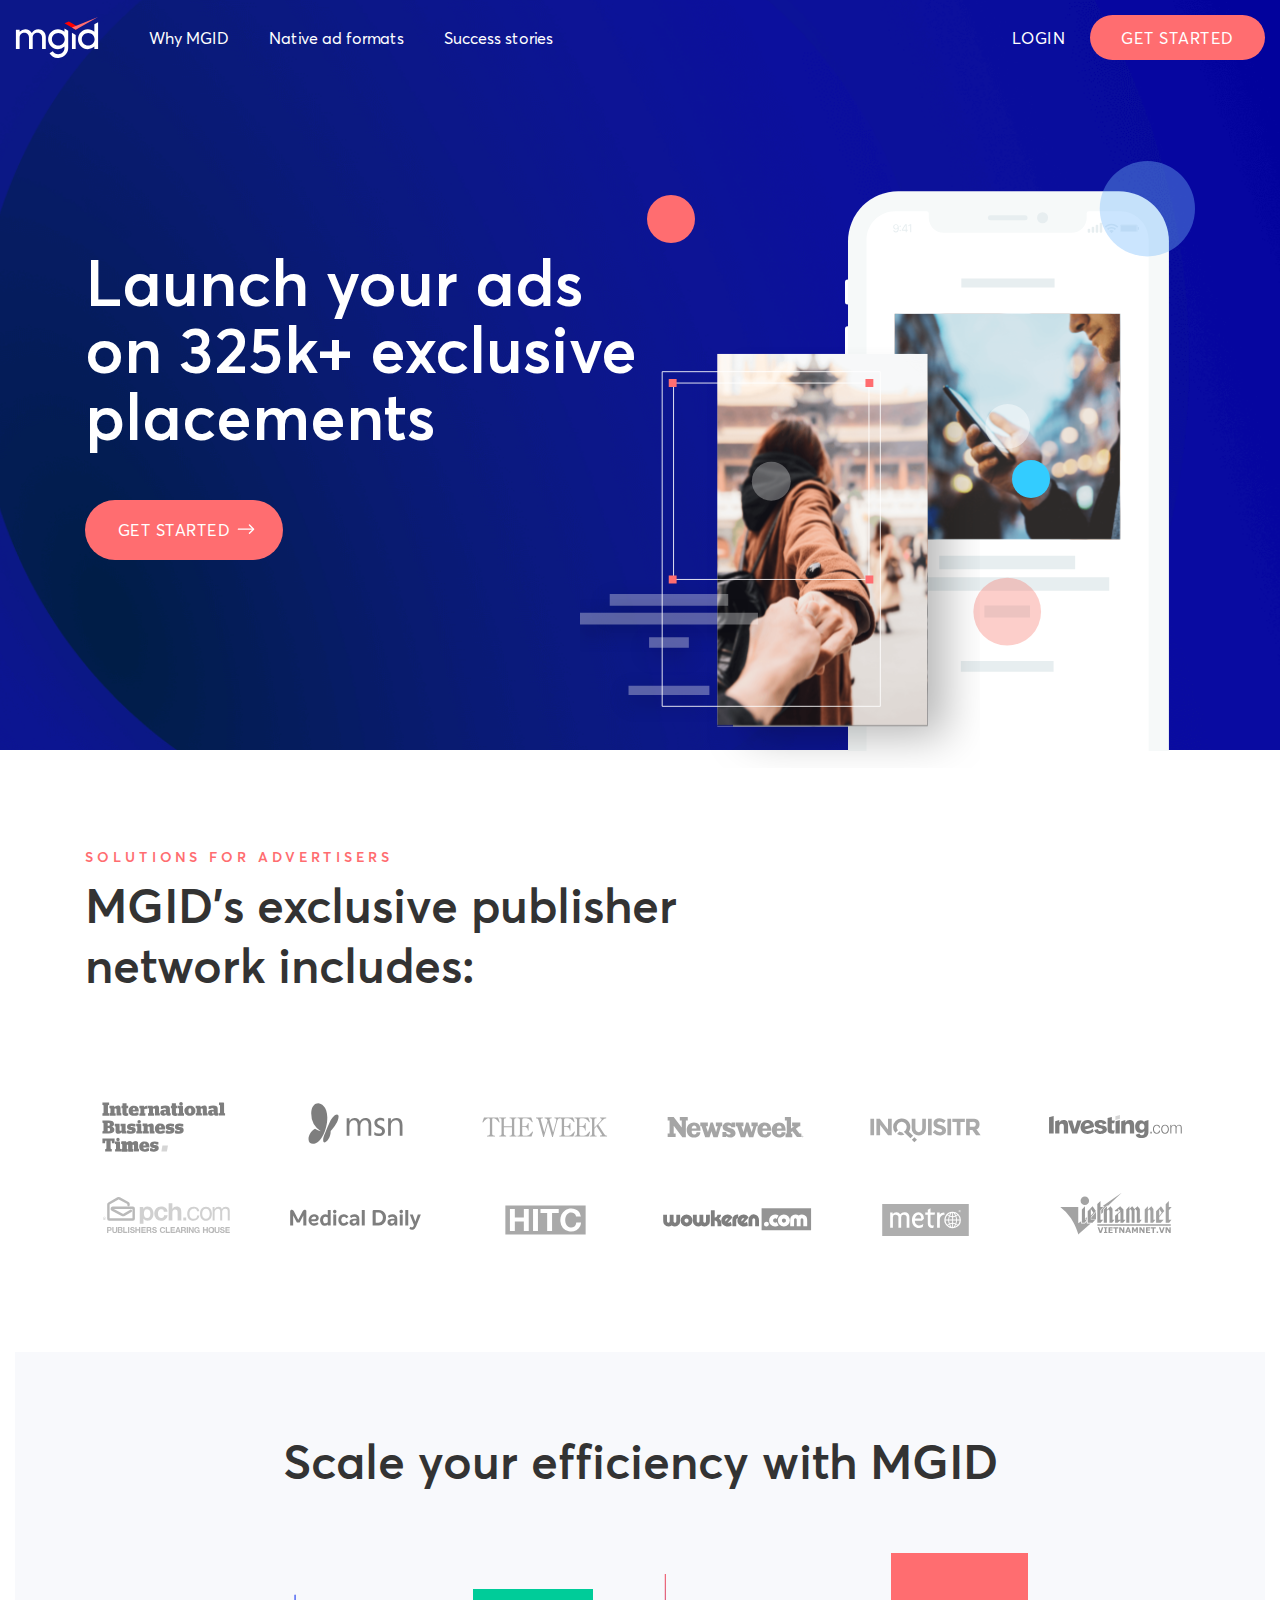
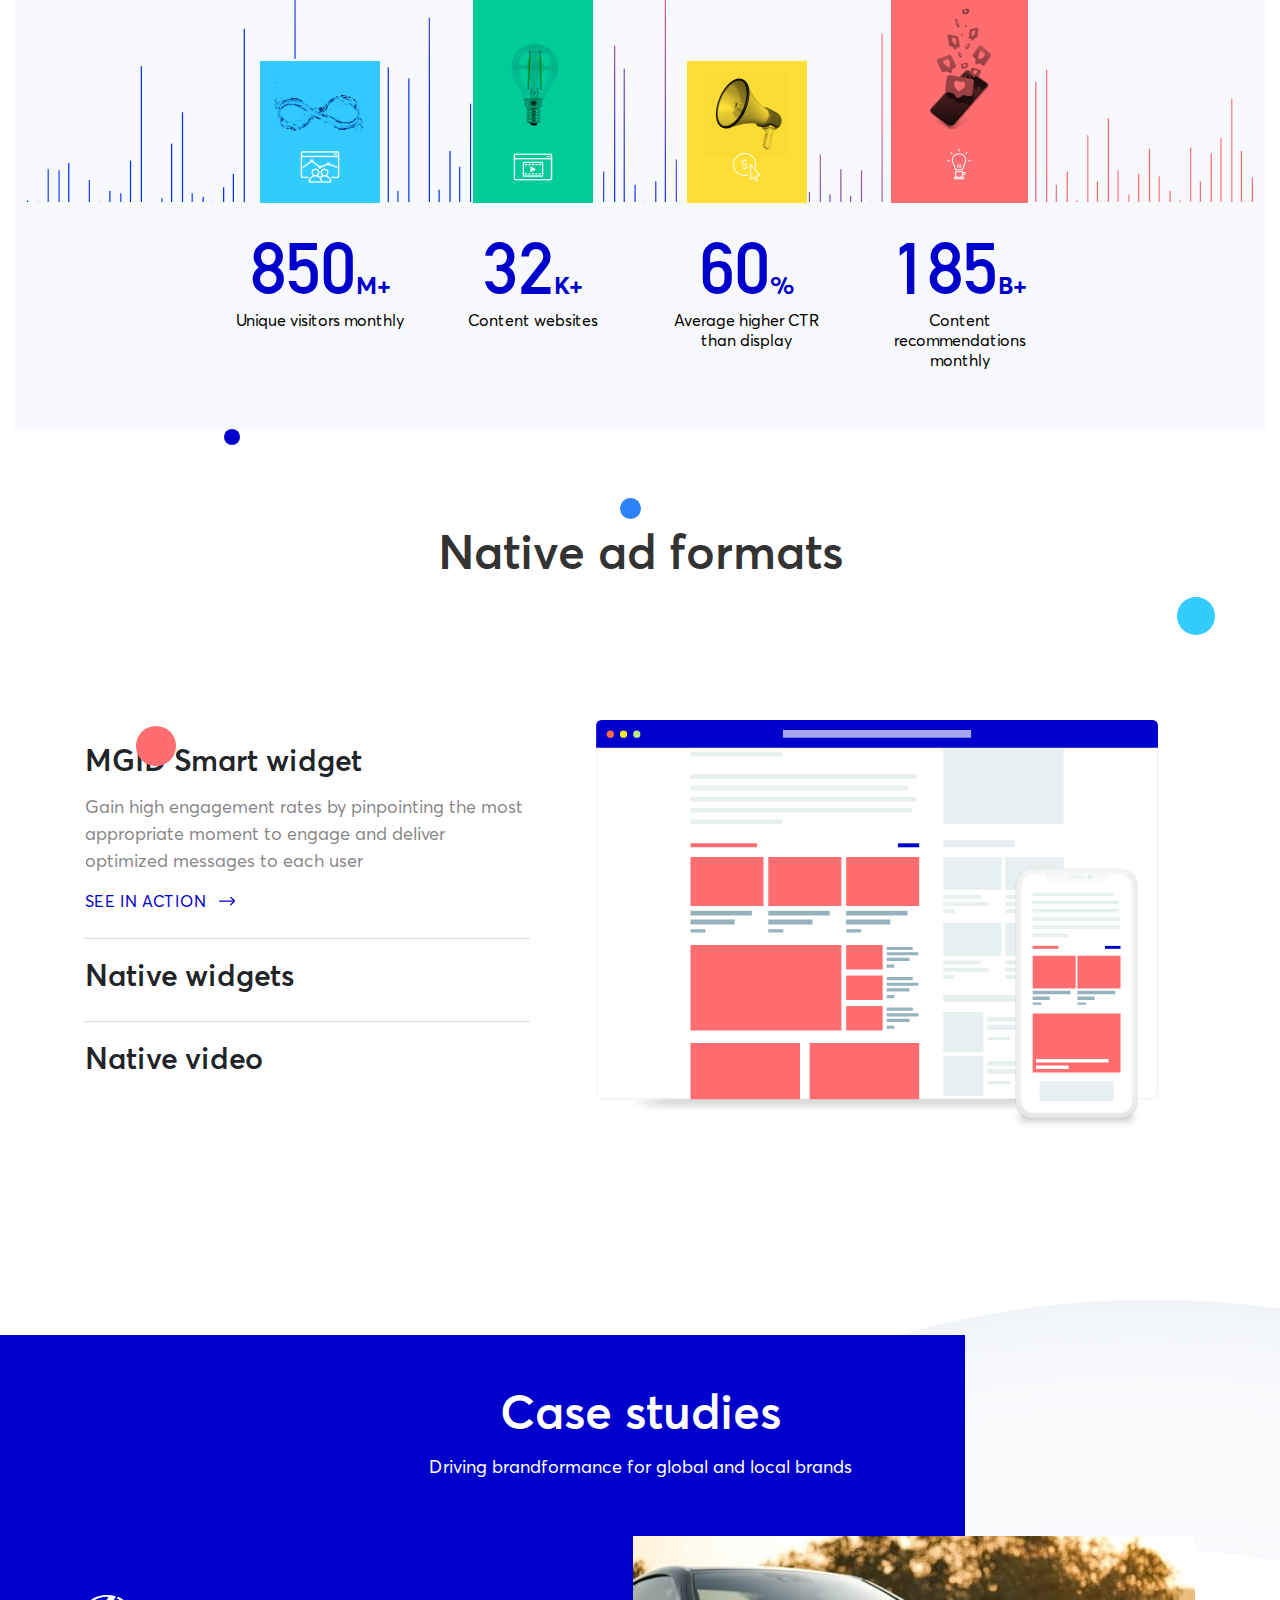
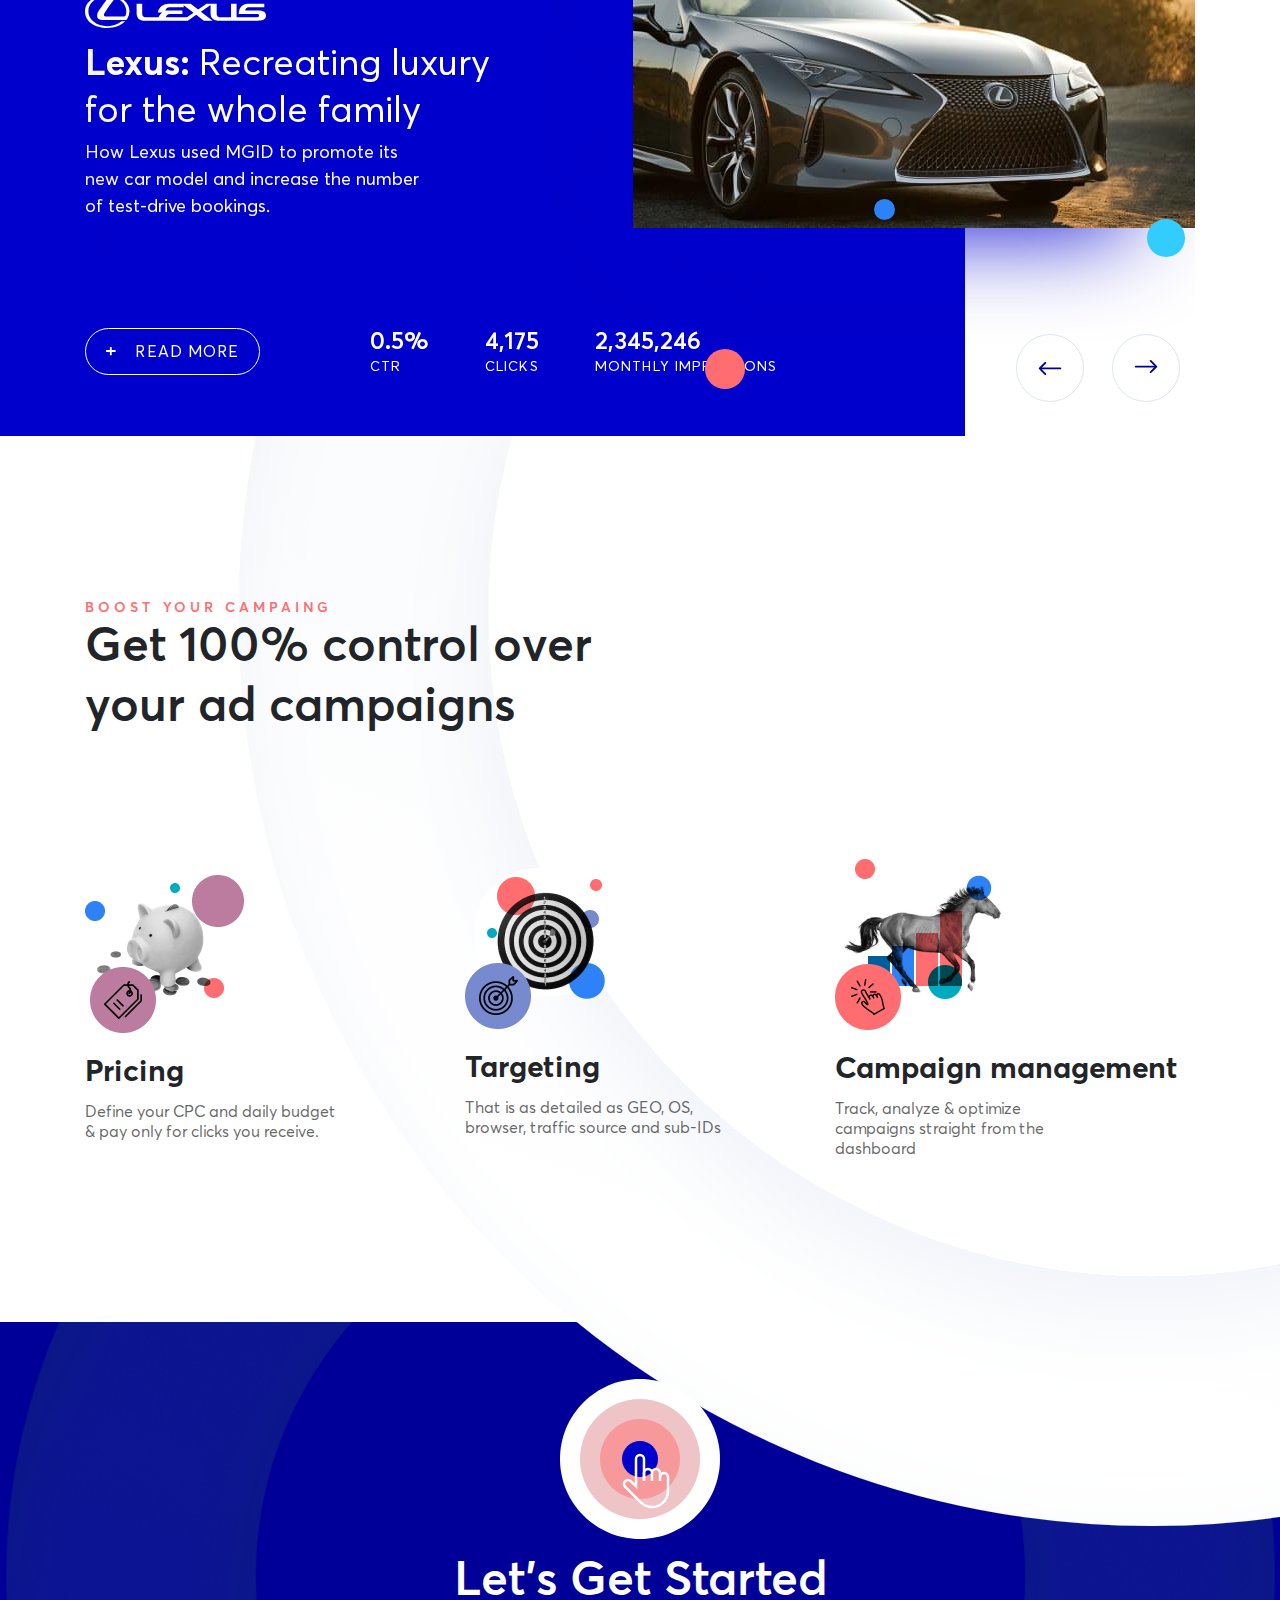
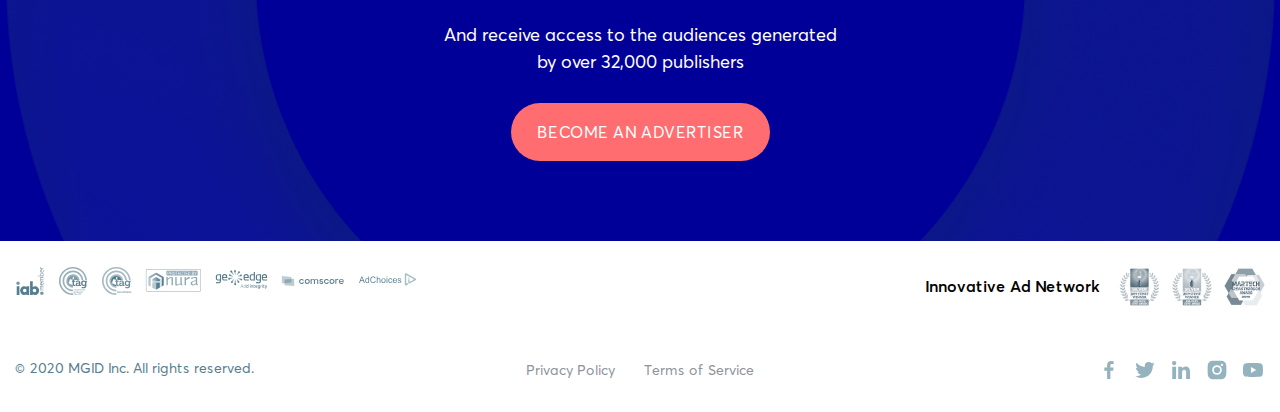
<file: mgid/index.html>
<!DOCTYPE html>
<html>

<head>
    <meta charset="UTF-8">
    <meta name="viewport" content="width=device-width, user-scalable=no, initial-scale=1, maximum-scale=1.0, minimum-scale=1.0">
    <meta http-equiv="X-UA-Compatible" content="ie=edge">
    <title>mgid</title>
    <link rel="preload" href="fonts/Averta CY/Bold/Averta-Bold.woff" as="font" crossorigin="anonymous">
    <link rel="preload" href="fonts/Averta CY/Regular/Averta-Regular.woff" as="font" crossorigin="anonymous">
    <link rel="preload" href="fonts/Averta CY/Semibold/Averta-Semibold.woff" as="font" crossorigin="anonymous">
    <link rel="preload" href="fonts/DIN Alternate Bold/DINAlternate-Bold.woff" as="font" crossorigin="anonymous">
    <link rel="stylesheet" href="css/style.css">
    <link rel="apple-touch-icon" sizes="180x180" href="img/favicon/apple-touch-icon.png">
    <link rel="icon" type="image/png" sizes="32x32" href="img/favicon/favicon-32x32.png">
    <link rel="icon" type="image/png" sizes="16x16" href="img/favicon/favicon-16x16.png">
    <link rel="mask-icon" href="img/favicon/safari-pinned-tab.svg" color="#0000cc">
    <link rel="shortcut icon" href="img/favicon/favicon.ico">
</head>

<body>
    <header class="header">
        <div class="container-special mobile-fixed">
            <nav class="row d-flex justify-content-between align-items-center header__nav">
                <div class="col-lg-8 col-12 d-flex align-items-center justify-content-between">
                    <div class="d-flex align-items-center">
                        <div class="header__logo logo"><a class="header__link" href="#"><img class="header__link-img" src="img/icons/logo.svg" alt="logo mgid"></a></div>
                        <ul class="header__menu">
                            <li class="header__menu-item"><a class="header__menu-link text-2" href="#whymgid">Why MGID</a></li>
                            <li class="header__menu-item"><a class="header__menu-link text-2" href="#formats">Native ad formats</a></li>
                            <li class="header__menu-item"><a class="header__menu-link text-2" href="#story">Success stories</a></li>
                            <li class="header__menu-item desktop-hidden"><a class="header__menu-link text-2 button-main button button-login" href="#">Login</a></li>
                            <li class="header__menu-item desktop-hidden"><a class="header__menu-link text-2 button button-main" href="#">Get Started</a></li>
                        </ul>
                    </div>
                    <div class="header__menu-btn"><span></span></div>
                </div>
                <div class="col-lg-4 header__btns">
                    <div class="d-flex justify-content-end align-items-center"><a class="header__btn button" href="#">Login</a><a class="header__btn button button-main" href="#">Get Started</a></div>
                </div>
            </nav>
        </div>
        <div class="container">
            <div class="wrapper">
                <div class="row">
                    <div class="col-lg-7 header__content">
                        <h1 class="header__title title-h1">Launch your ads<br>on 325k+ exclusive placements </h1><a class="header__content-btn button button-main" href="#">Get Started <svg class="header__btn-arrow" width="24" height="23" viewBox="0 0 24 23" fill="none" xmlns="http://www.w3.org/2000/svg">
                                <path class="arrow-svg" fill-rule="evenodd" clip-rule="evenodd" d="M14.9574 15.3033C14.8932 15.2393 14.8423 15.1632 14.8075 15.0795C14.7728 14.9957 14.7549 14.906 14.7549 14.8153C14.7549 14.7246 14.7728 14.6348 14.8075 14.5511C14.8423 14.4673 14.8932 14.3913 14.9574 14.3272L18.6068 10.6793L14.9574 7.03128C14.8933 6.96719 14.8425 6.8911 14.8078 6.80736C14.7731 6.72362 14.7553 6.63387 14.7553 6.54323C14.7553 6.45259 14.7731 6.36284 14.8078 6.2791C14.8425 6.19536 14.8933 6.11927 14.9574 6.05518C15.0215 5.99109 15.0976 5.94025 15.1813 5.90556C15.2651 5.87088 15.3548 5.85302 15.4455 5.85302C15.5361 5.85302 15.6259 5.87088 15.7096 5.90556C15.7933 5.94025 15.8694 5.99109 15.9335 6.05518L20.0695 10.1912C20.1337 10.2552 20.1847 10.3313 20.2194 10.4151C20.2542 10.4988 20.2721 10.5886 20.2721 10.6793C20.2721 10.7699 20.2542 10.8597 20.2194 10.9435C20.1847 11.0272 20.1337 11.1033 20.0695 11.1673L15.9335 15.3033C15.8695 15.3675 15.7934 15.4185 15.7097 15.4532C15.6259 15.488 15.5361 15.5059 15.4455 15.5059C15.3548 15.5059 15.265 15.488 15.1813 15.4532C15.0975 15.4185 15.0214 15.3675 14.9574 15.3033Z" fill="white"></path>
                                <path class="arrow-svg" fill-rule="evenodd" clip-rule="evenodd" d="M19.5827 10.6793C19.5827 10.8621 19.5101 11.0375 19.3808 11.1667C19.2516 11.296 19.0762 11.3687 18.8934 11.3687L4.41729 11.3687C4.23447 11.3687 4.05913 11.296 3.92985 11.1667C3.80058 11.0375 3.72795 10.8621 3.72795 10.6793C3.72795 10.4965 3.80058 10.3212 3.92985 10.1919C4.05913 10.0626 4.23447 9.98997 4.41729 9.98997L18.8934 9.98997C19.0762 9.98997 19.2516 10.0626 19.3808 10.1919C19.5101 10.3212 19.5827 10.4965 19.5827 10.6793Z" fill="white"></path>
                            </svg></a>
                    </div>
                    <div class="col-lg-5 header__bg"><img class="header__bg-img fly-animation" src="img/icons/iphone-1.svg" alt=""><img class="header__bg-img" src="img/icons/iphone-2.svg"></div>
                </div>
                <div class="header__circle circle header__circle--1 parallax" data-rate="-0.3"></div>
                <div class="header__circle circle header__circle--2 parallax" data-rate="-0.8"> </div>
            </div>
        </div>
    </header>
    <main class="main">
        <div class="main__bg parallax" data-rate="-0.3"><img src="img/backgrounds/body.svg"></div>
        <section class="includes">
            <div class="container">
                <div class="row">
                    <div class="col-lg-8">
                        <div class="includes__subtitle sub-h2">Solutions for advertisers</div>
                        <h2 class="includes__title title-h2">MGID’s exclusive publisher network includes:</h2>
                    </div>
                </div>
                <div class="row">
                    <div class="includes__slider col-lg-12">
                        <div class="includes__slider-item">
                            <div class="row">
                                <div class="col-lg-2 col-6 d-flex justify-content-center aligm-items-center includes__slider-img"><img src="img/icons/company-logo-1.svg"></div>
                                <div class="col-lg-2 col-6 d-flex justify-content-center aligm-items-center includes__slider-img"><img src="img/icons/company-logo-2.svg"></div>
                                <div class="col-lg-2 col-6 d-flex justify-content-center aligm-items-center includes__slider-img"><img src="img/icons/company-logo-3.svg"></div>
                                <div class="col-lg-2 col-6 d-flex justify-content-center aligm-items-center includes__slider-img"><img src="img/icons/company-logo-4.svg"></div>
                                <div class="col-lg-2 col-6 d-flex justify-content-center aligm-items-center includes__slider-img"><img src="img/icons/company-logo-5.svg"></div>
                                <div class="col-lg-2 col-6 d-flex justify-content-center aligm-items-center includes__slider-img"><img src="img/icons/company-logo-6.svg"></div>
                            </div>
                        </div>
                        <div class="includes__slider-item">
                            <div class="row">
                                <div class="col-lg-2 col-6 d-flex justify-content-center aligm-items-center includes__slider-img"><img src="img/icons/company-logo-7.svg"></div>
                                <div class="col-lg-2 col-6 d-flex justify-content-center aligm-items-center includes__slider-img"><img src="img/icons/company-logo-8.svg"></div>
                                <div class="col-lg-2 col-6 d-flex justify-content-center aligm-items-center includes__slider-img"><img src="img/icons/company-logo-9.svg"></div>
                                <div class="col-lg-2 col-6 d-flex justify-content-center aligm-items-center includes__slider-img"><img src="img/icons/company-logo-10.svg"></div>
                                <div class="col-lg-2 col-6 d-flex justify-content-center aligm-items-center includes__slider-img"><img src="img/icons/company-logo-11.svg"></div>
                                <div class="col-lg-2 col-6 d-flex justify-content-center aligm-items-center includes__slider-img"><img src="img/icons/company-logo-12.svg"></div>
                            </div>
                        </div>
                    </div>
                </div>
            </div>
        </section>
        <section class="statistic" id="whymgid">
            <div class="container-special">
                <div class="statistic__wrapper wrapper">
                    <div class="row">
                        <div class="col-12 text-center">
                            <h2 class="statistic__title title-h2">Scale your efficiency with MGID</h2>
                        </div>
                    </div>
                    <div class="row d-flex justify-content-center statistic__items">
                        <div class="col-lg-2 col-6 d-flex flex-column justify-content-center align-items-center statistic__item">
                            <div class="statistic__item-img d-flex align-items-end"><img src="img/icons/blue.png" alt=""></div>
                            <div class="statistic__item-content text-center">
                                <div class="statistic__number number">850<span class="statistic__item-subtitle sub-h1">M+ </span></div>
                                <div class="statistic__item-text text-2">Unique visitors monthly</div>
                            </div>
                        </div>
                        <div class="col-lg-2 col-6 d-flex flex-column justify-content-center align-items-center statistic__item">
                            <div class="statistic__item-img d-flex align-items-end"><img src="img/icons/green.png" alt=""></div>
                            <div class="statistic__item-content text-center">
                                <div class="statistic__number number">32<span class="statistic__item-subtitle sub-h1">K+</span></div>
                                <div class="statistic__item-text text-2">Content websites</div>
                            </div>
                        </div>
                        <div class="col-lg-2 col-6 d-flex flex-column justify-content-center align-items-center statistic__item">
                            <div class="statistic__item-img d-flex align-items-end"><img src="img/icons/yellow.png" alt=""></div>
                            <div class="statistic__item-content text-center">
                                <div class="statistic__number number">60<span class="statistic__item-subtitle sub-h1">%</span></div>
                                <div class="statistic__item-text text-2">Average higher CTR than display</div>
                            </div>
                        </div>
                        <div class="col-lg-2 col-6 d-flex flex-column justify-content-center align-items-center statistic__item">
                            <div class="statistic__item-img d-flex align-items-end"><img src="img/icons/red.png" alt=""></div>
                            <div class="statistic__item-content text-center">
                                <div class="statistic__number number">185<span class="statistic__item-subtitle sub-h1">B+</span></div>
                                <div class="statistic__item-text text-2">Content recommendations monthly</div>
                            </div>
                        </div>
                    </div>
                    <div class="statistic__circle statistic__circle--1 circle parallax" data-rate="-0.4"></div>
                    <div class="statistic__circle statistic__circle--2 circle parallax" data-rate="-0.5"></div>
                    <div class="statistic__circle statistic__circle--3 circle parallax" data-rate="-0.3"></div>
                    <div class="statistic__circle statistic__circle--4 circle parallax" data-rate="-0.8"> </div>
                </div>
            </div>
        </section>
        <section class="formats" id="formats">
            <div class="container">
                <div class="formats__wrapper wrapper">
                    <div class="row">
                        <div class="col-12 text-center">
                            <h2 class="formats__title title-h2">Native ad formats </h2>
                        </div>
                    </div>
                    <div class="row align-items-center">
                        <div class="col-lg-5">
                            <div class="formats__tabs">
                                <div class="formats__tabs-item formats-tab active" id="tab-1"><img class="desktop-hidden" src="img/icons/tab-1.svg">
                                    <div class="formats-tab__title title-h4">MGID Smart widget </div>
                                    <div class="formats-tab__content">
                                        <div class="formats-tab__text text-1">Gain high engagement rates by pinpointing the most appropriate moment to engage and deliver optimized messages to each user</div><a class="formats-tab__btn button button-link" href="#">See in Action</a>
                                    </div>
                                </div>
                                <div class="formats__tabs-item formats-tab" id="tab-2"> <img class="desktop-hidden" src="img/icons/tab-2.svg">
                                    <div class="formats-tab__title title-h4">Native widgets</div>
                                    <div class="formats-tab__content">
                                        <div class="formats-tab__text text-1">Customizable, responsive and flexible native ad units that will help to tell your brand's story</div><a class="formats-tab__btn button button-link" href="#">See in Action</a>
                                    </div>
                                </div>
                                <div class="formats__tabs-item formats-tab" id="tab-3"><img class="desktop-hidden" src="img/icons/tab-3.svg">
                                    <div class="formats-tab__title title-h4">Native video</div>
                                    <div class="formats-tab__content">
                                        <div class="formats-tab__text text-1">Storytell with highly engaging videos placed across MGID’s premium publisher network</div><a class="formats-tab__btn button button-link button-simple" href="#">See in Action</a>
                                    </div>
                                </div>
                            </div>
                        </div>
                        <div class="col-lg-7">
                            <div class="formats-tab__imgs"><img class="active tab-image" id="tab-1" src="img/icons/tab-1.svg" alt="smart widget"><img class="tab-image" id="tab-2" src="img/icons/tab-2.svg" alt="native widgets"><img class="tab-image" id="tab-3" src="img/icons/tab-3.svg" alt="native video"></div>
                        </div>
                    </div>
                    <div class="formats__circle circle formats__circle--1 parallax" data-rate="-0.4"></div>
                    <div class="formats__circle circle formats__circle--2 parallax" data-rate="-0.4"></div>
                    <div class="formats__circle circle formats__circle--3 parallax" data-rate="-0.4"></div>
                </div>
            </div>
        </section>
        <section class="studies" id="story">
            <div class="container">
                <div class="studies__wrapper wrapper">
                    <div class="row">
                        <div class="col-12 text-center">
                            <h2 class="studies__title title-h2">Case studies</h2>
                            <div class="studies__text text-1">Driving brandformance for global and local brands</div>
                        </div>
                    </div>
                    <div class="studies__slider">
                        <div class="studies__slider-item studies-item">
                            <div class="row align-items-center studies__content">
                                <div class="col-lg-5"><img class="studies-item__logo mobile-hidden" src="img/icons/lexus-logo.svg" alt="lexus car logo">
                                    <div class="studies-item__title title-h3 mobile-hidden">Lexus: <span>Recreating luxury for the whole family</span></div>
                                    <div class="studies-item__text text-1 mobile-hidden">How Lexus used MGID to promote its new car model and increase the number of test-drive bookings.</div>
                                </div>
                                <div class="col-lg-7 d-flex justify-content-end studies__content studies__content--2">
                                    <div class="studies-item__img"><img src="img/photos/lexus.jpg" alt="lexus car">
                                        <div class="studies-item__bg"></div>
                                    </div>
                                    <div class="desktop-hidden"><img class="studies-item__logo" src="img/icons/lexus-logo.svg" alt="lexus car logo">
                                        <div class="studies-item__title title-h3">Lexus: <span>Recreating luxury for the whole family</span></div>
                                        <div class="studies-item__text text-1">How Lexus used MGID to promote its new car model and increase the number of test-drive bookings.</div>
                                    </div>
                                </div>
                            </div>
                            <div class="row d-flex justify-content-between studies__statistic">
                                <div class="col-lg-3 studies__statistic-content"><a class="studies__statistic-btn button button-simple" href="#">read more</a></div>
                                <div class="col-lg-9 d-flex studies__statistic-content">
                                    <div class="studies__statistic-item">
                                        <div class="studies__statistic-sub--h1 sub-h1">0.5%</div>
                                        <div class="studies__statistic-sub--h2 sub-h2">CTR</div>
                                    </div>
                                    <div class="studies__statistic-item">
                                        <div class="studies__statistic-sub--h1 sub-h1">4,175</div>
                                        <div class="studies__statistic-sub--h2 sub-h2">Clicks</div>
                                    </div>
                                    <div class="studies__statistic-item">
                                        <div class="studies__statistic-sub--h1 sub-h1">2,345,246</div>
                                        <div class="studies__statistic-sub--h2 sub-h2">Monthly impressions</div>
                                    </div>
                                </div>
                            </div>
                        </div>
                        <div class="studies__slider-item studies-item">
                            <div class="row align-items-center studies__content">
                                <div class="col-lg-5"><img class="studies-item__logo mobile-hidden" src="img/icons/dominos-logo.svg" alt="">
                                    <div class="studies-item__title title-h3 mobile-hidden">Domino’s: <span>Delivering a delectable solution to the Indonesian region</span></div>
                                    <div class="studies-item__text text-1 mobile-hidden">How MGID used imaging and CTA to increase online engagement and ordering for Domino’s. </div>
                                </div>
                                <div class="col-lg-7 d-flex justify-content-end studies__content studies__content--2">
                                    <div class="studies-item__img"><img src="img/photos/dominos.jpg" alt="lexus car">
                                        <div class="studies-item__bg"></div>
                                    </div>
                                    <div class="desktop-hidden"><img class="studies-item__logo" src="img/icons/dominos-logo.svg" alt="">
                                        <div class="studies-item__title title-h3">Domino’s: <span>Delivering a delectable solution to the Indonesian region</span></div>
                                        <div class="studies-item__text text-1">How MGID used imaging and CTA to increase online engagement and ordering for Domino’s. </div>
                                    </div>
                                </div>
                            </div>
                            <div class="row d-flex justify-content-between studies__statistic">
                                <div class="col-lg-3 studies__statistic-content"><a class="studies__statistic-btn button button-simple" href="#">read more</a></div>
                                <div class="col-lg-9 d-flex studies__statistic-content">
                                    <div class="studies__statistic-item">
                                        <div class="studies__statistic-sub--h1 sub-h1">0.71%</div>
                                        <div class="studies__statistic-sub--h2 sub-h2">CTR</div>
                                    </div>
                                    <div class="studies__statistic-item">
                                        <div class="studies__statistic-sub--h1 sub-h1">$0.03</div>
                                        <div class="studies__statistic-sub--h2 sub-h2">cpc</div>
                                    </div>
                                    <div class="studies__statistic-item">
                                        <div class="studies__statistic-sub--h1 sub-h1">166,700</div>
                                        <div class="studies__statistic-sub--h2 sub-h2">Total Clicks</div>
                                    </div>
                                </div>
                            </div>
                        </div>
                        <div class="studies__slider-item studies-item">
                            <div class="row align-items-center studies__content">
                                <div class="col-lg-5"><img class="studies-item__logo mobile-hidden" src="img/icons/bank-logo.svg" alt="">
                                    <div class="studies-item__title title-h3 mobile-hidden">HSBC Bank: <span>Serving the financial world through unique messaging </span></div>
                                    <div class="studies-item__text text-1 mobile-hidden">How MGID created unique native format messages to generate leads for HSBC’s credit card services. </div>
                                </div>
                                <div class="col-lg-7 d-flex justify-content-end studies__content studies__content--2">
                                    <div class="studies-item__img"><img src="img/photos/bank.jpg" alt="">
                                        <div class="studies-item__bg"></div>
                                    </div>
                                    <div class="desktop-hidden"><img class="studies-item__logo" src="img/icons/bank-logo.svg" alt="">
                                        <div class="studies-item__title title-h3">HSBC Bank:<span>Serving the financial world through unique messaging </span></div>
                                        <div class="studies-item__text text-1">How MGID created unique native format messages to generate leads for HSBC’s credit card services. </div>
                                    </div>
                                </div>
                            </div>
                            <div class="row d-flex justify-content-between studies__statistic">
                                <div class="col-lg-3 studies__statistic-content"><a class="studies__statistic-btn button button-simple" href="#">read more</a></div>
                                <div class="col-lg-9 d-flex studies__statistic-content">
                                    <div class="studies__statistic-item">
                                        <div class="studies__statistic-sub--h1 sub-h1">$4</div>
                                        <div class="studies__statistic-sub--h2 sub-h2" style="text-transform: lowercase">e<span style="text-transform: uppercase;">CPA</span></div>
                                    </div>
                                    <div class="studies__statistic-item">
                                        <div class="studies__statistic-sub--h1 sub-h1">$0.06</div>
                                        <div class="studies__statistic-sub--h2 sub-h2">CPC</div>
                                    </div>
                                    <div class="studies__statistic-item">
                                        <div class="studies__statistic-sub--h1 sub-h1">74,883</div>
                                        <div class="studies__statistic-sub--h2 sub-h2">Total Clicks</div>
                                    </div>
                                </div>
                            </div>
                        </div>
                        <div class="studies__slider-item studies-item">
                            <div class="row align-items-center studies__content">
                                <div class="col-lg-5"><img class="studies-item__logo mobile-hidden" src="img/icons/lazada-logo.svg" alt="">
                                    <div class="studies-item__title title-h3 mobile-hidden">Lazada: <span>Connecting the SouthEast region to a new shopping experience </span></div>
                                    <div class="studies-item__text text-1 mobile-hidden">How Lazada used MGID to promote an entire product category for its expansive eCommerce platform.</div>
                                </div>
                                <div class="col-lg-7 d-flex justify-content-end studies__content studies__content--2">
                                    <div class="studies-item__img"><img src="img/photos/lazada.jpg" alt="">
                                        <div class="studies-item__bg"></div>
                                    </div>
                                    <div class="desktop-hidden"><img class="studies-item__logo" src="img/icons/lazada-logo.svg" alt="">
                                        <div class="studies-item__title title-h3">Lazada: <span>Connecting the SouthEast region to a new shopping experience </span></div>
                                        <div class="studies-item__text text-1">How Lazada used MGID to promote an entire product category for its expansive eCommerce platform.</div>
                                    </div>
                                </div>
                            </div>
                            <div class="row d-flex justify-content-between studies__statistic">
                                <div class="col-lg-3 studies__statistic-content"><a class="studies__statistic-btn button button-simple" href="#">read more</a></div>
                                <div class="col-lg-9 d-flex studies__statistic-content">
                                    <div class="studies__statistic-item">
                                        <div class="studies__statistic-sub--h1 sub-h1">$1.7</div>
                                        <div class="studies__statistic-sub--h2 sub-h2" style="text-transform: lowercase">e<span style="text-transform: uppercase;">CPA</span></div>
                                    </div>
                                    <div class="studies__statistic-item">
                                        <div class="studies__statistic-sub--h1 sub-h1">$0.06</div>
                                        <div class="studies__statistic-sub--h2 sub-h2">CPC</div>
                                    </div>
                                    <div class="studies__statistic-item">
                                        <div class="studies__statistic-sub--h1 sub-h1">5.2%</div>
                                        <div class="studies__statistic-sub--h2 sub-h2">Conversion Rate</div>
                                    </div>
                                </div>
                            </div>
                        </div>
                        <div class="studies__slider-item studies-item">
                            <div class="row align-items-center studies__content">
                                <div class="col-lg-5"><img class="studies-item__logo mobile-hidden" src="img/icons/fca-logo.svg" alt="">
                                    <div class="studies-item__title title-h3 mobile-hidden">FCA: <span>Experiencing a driving performance through native advertising</span></div>
                                    <div class="studies-item__text text-1 mobile-hidden">How MGID helped to develop a non-intrusive yet effective way to get users to visit FCA’s car dealerships.</div>
                                </div>
                                <div class="col-lg-7 d-flex justify-content-end studies__content studies__content--2">
                                    <div class="studies-item__img"><img src="img/photos/cars.jpg" alt="">
                                        <div class="studies-item__bg"></div>
                                    </div>
                                    <div class="desktop-hidden"><img class="studies-item__logo" src="img/icons/fca-logo.svg" alt="">
                                        <div class="studies-item__title title-h3">FCA:<span>Experiencing a driving performance through native advertising</span></div>
                                        <div class="studies-item__text text-1">How MGID helped to develop a non-intrusive yet effective way to get users to visit FCA’s car dealerships.</div>
                                    </div>
                                </div>
                            </div>
                            <div class="row d-flex justify-content-between studies__statistic">
                                <div class="col-lg-3 studies__statistic-content"><a class="studies__statistic-btn button button-simple" href="#">read more</a></div>
                                <div class="col-lg-9 d-flex studies__statistic-content">
                                    <div class="studies__statistic-item">
                                        <div class="studies__statistic-sub--h1 sub-h1">$96</div>
                                        <div class="studies__statistic-sub--h2 sub-h2" style="text-transform: lowercase">e<span style="text-transform: uppercase;">CPA</span></div>
                                    </div>
                                    <div class="studies__statistic-item">
                                        <div class="studies__statistic-sub--h1 sub-h1">$0.14</div>
                                        <div class="studies__statistic-sub--h2 sub-h2">CPC</div>
                                    </div>
                                    <div class="studies__statistic-item">
                                        <div class="studies__statistic-sub--h1 sub-h1">17,329</div>
                                        <div class="studies__statistic-sub--h2 sub-h2">Total clicks</div>
                                    </div>
                                </div>
                            </div>
                        </div>
                    </div>
                </div>
            </div>
        </section>
        <section class="control">
            <div class="container">
                <div class="row">
                    <div class="col-lg-6">
                        <div class="control__subtitle sub-h2">BoosT your campaing</div>
                        <h2 class="control__title title-h2">Get 100% control over your ad campaigns</h2>
                    </div>
                </div>
                <div class="row control__items">
                    <div class="col-lg-4 d-flex justify-content-center flex-column control__item">
                        <div class="control__item-img"> <img src="img/icons/control-1.png" alt=""></div>
                        <div class="control__item-title title-h3">Pricing</div>
                        <div class="control__item-text text-2">Define your CPC and daily budget & pay only for clicks you receive.</div>
                    </div>
                    <div class="col-lg-4 d-flex justify-content-center flex-column control__item">
                        <div class="control__item-img"> <img src="img/icons/control-2.png" alt=""></div>
                        <div class="control__item-title title-h3">Targeting</div>
                        <div class="control__item-text text-2">That is as detailed as GEO, OS, browser, traffic source and sub-IDs</div>
                    </div>
                    <div class="col-lg-4 d-flex justify-content-center flex-column control__item">
                        <div class="control__item-img"> <img src="img/icons/control-3.png" alt=""></div>
                        <div class="control__item-title title-h3">Campaign management</div>
                        <div class="control__item-text text-2">Track, analyze &#38; optimize campaigns straight from the dashboard </div>
                    </div>
                </div>
            </div>
        </section>
        <section class="start">
            <div class="container">
                <div class="row d-flex justify-content-center">
                    <div class="col-lg-5 text-center"><img class="start__img" src="img/icons/start.svg" alt="click and circles icons">
                        <div class="start__content">
                            <div class="start__content-title title-h2">Let’s Get Started</div>
                            <div class="start__content-text text-1">And receive access to the audiences generated by over 32,000 publishers </div><a class="start__content-btn button button-main" href="#">BECOME AN adVERTISER</a>
                        </div>
                    </div>
                </div>
            </div>
        </section>
    </main>
    <footer class="footer">
        <div class="container-special">
            <div class="row footer__top">
                <div class="col-lg-6">
                    <ul class="footer__logos d-flex">
                        <li class="footer__logos-item"><img class="footer__logos-img" src="img/icons/footer-logo-1.svg" alt=""></li>
                        <li class="footer__logos-item"><img class="footer__logos-img" src="img/icons/footer-logo-2.svg" alt=""></li>
                        <li class="footer__logos-item"><img class="footer__logos-img" src="img/icons/footer-logo-3.svg" alt=""></li>
                        <li class="footer__logos-item"><img class="footer__logos-img" src="img/icons/footer-logo-4.svg" alt=""></li>
                        <li class="footer__logos-item"><img class="footer__logos-img" src="img/icons/footer-logo-5.svg" alt=""></li>
                        <li class="footer__logos-item"><img class="footer__logos-img" src="img/icons/footer-logo-6.svg" alt=""></li>
                        <li class="footer__logos-item"><img class="footer__logos-img" src="img/icons/footer-logo-7.svg" alt=""></li>
                    </ul>
                </div>
                <div class="col-lg-6 d-flex align-items-center footer__awards">
                    <div class="footer__awards-text text-2">Innovative Ad Network</div>
                    <div class="footer__awards-img"><img src="img/icons/awards.png" alt=""></div>
                </div>
            </div>
            <div class="row align-items-center footer__bottom">
                <div class="col-lg-4 footer__col">
                    <div class="sub-h2 footer__rights">© 2020 MGID Inc. All rights reserved.</div>
                </div>
                <div class="col-lg-4 footer__col">
                    <ul class="footer__menu d-flex justify-content-center footer-menu">
                        <li class="footer-menu__item"><a class="footer-menu__link sub-h2" href="#">Privacy Policy</a></li>
                        <li class="footer-menu__item"><a class="footer-menu__link sub-h2" href="#">Terms of Service</a></li>
                    </ul>
                </div>
                <div class="col-lg-4 footer__col">
                    <ul class="d-flex align-items-center footer__social">
                        <li class="footer__social-item"><a class="footer__social-link" href="#"><img src="img/icons/facebook.svg" alt=""></a></li>
                        <li class="footer__social-item"><a class="footer__social-link" href="#"><img src="img/icons/twitter.svg" alt=""></a></li>
                        <li class="footer__social-item"><a class="footer__social-link" href="#"><img src="img/icons/linkedin.svg" alt=""></a></li>
                        <li class="footer__social-item"><a class="footer__social-link" href="#"><img src="img/icons/instagram.svg" alt=""></a></li>
                        <li class="footer__social-item"><a class="footer__social-link" href="#"><img src="img/icons/youtube.svg" alt=""></a></li>
                    </ul>
                </div>
            </div>
        </div>
    </footer>
</body>
<script src="js/index.js"></script>

</html>
</file>
<file: mgid/css/style.css>
@charset "UTF-8";html{font-family:sans-serif;line-height:1.15;-webkit-text-size-adjust:100%;-ms-text-size-adjust:100%;-ms-overflow-style:scrollbar;-webkit-tap-highlight-color:transparent;scroll-behavior:smooth}@-ms-viewport{width:device-width}article,aside,dialog,figcaption,figure,footer,header,hgroup,main,nav,section{display:block}body{margin:0;font-family:-apple-system,BlinkMacSystemFont,"Segoe UI",Roboto,"Helvetica Neue",Arial,sans-serif,"Apple Color Emoji","Segoe UI Emoji","Segoe UI Symbol";font-size:1rem;font-weight:400;line-height:1.5;color:#212529;text-align:left;background-color:#fff}[tabindex="-1"]:focus{outline:0!important}hr{-webkit-box-sizing:content-box;box-sizing:content-box;height:0;overflow:visible}h1,h2,h3,h4,h5,h6{margin-top:0;margin-bottom:.5rem}dl,ol,p,ul{margin-top:0;margin-bottom:1rem}abbr[data-original-title],abbr[title]{text-decoration:underline;-webkit-text-decoration:underline dotted;text-decoration:underline dotted;cursor:help;border-bottom:0}address{margin-bottom:1rem;font-style:normal;line-height:inherit}ol ol,ol ul,ul ol,ul ul{margin-bottom:0}dt{font-weight:700}dd{margin-bottom:.5rem;margin-left:0}blockquote,figure{margin:0 0 1rem}dfn{font-style:italic}b,strong{font-weight:bolder}small{font-size:80%}sub,sup{position:relative;font-size:75%;line-height:0;vertical-align:baseline}sub{bottom:-.25em}sup{top:-.5em}a{color:#007bff;text-decoration:none;background-color:transparent;-webkit-text-decoration-skip:objects}a:not([href]):not([tabindex]),a:not([href]):not([tabindex]):focus,a:not([href]):not([tabindex]):hover{color:inherit;text-decoration:none}a:not([href]):not([tabindex]):focus{outline:0}code,kbd,pre,samp{font-family:monospace,monospace;font-size:1em}pre{margin-top:0;margin-bottom:1rem;overflow:auto;-ms-overflow-style:scrollbar}img{vertical-align:middle;border-style:none}svg:not(:root){overflow:hidden}[role=button],a,area,button,input:not([type=range]),label,select,summary,textarea{-ms-touch-action:manipulation;touch-action:manipulation}table{border-collapse:collapse}caption{padding-top:.75rem;padding-bottom:.75rem;color:#868e96;text-align:left;caption-side:bottom}th{text-align:inherit}label{display:inline-block;margin-bottom:.5rem}button{border-radius:0}button:focus{outline:dotted 1px;outline:-webkit-focus-ring-color auto 5px}button,input,optgroup,select,textarea{margin:0;font-family:inherit;font-size:inherit;line-height:inherit}button,input{overflow:visible}button,select{text-transform:none}[type=reset],[type=submit],button,html [type=button]{-webkit-appearance:button}[type=button]::-moz-focus-inner,[type=reset]::-moz-focus-inner,[type=submit]::-moz-focus-inner,button::-moz-focus-inner{padding:0;border-style:none}input[type=checkbox],input[type=radio]{-webkit-box-sizing:border-box;box-sizing:border-box;padding:0}input[type=date],input[type=datetime-local],input[type=month],input[type=time]{-webkit-appearance:listbox}textarea{overflow:auto;resize:vertical}fieldset{min-width:0;padding:0;margin:0;border:0}legend{display:block;width:100%;max-width:100%;padding:0;margin-bottom:.5rem;font-size:1.5rem;line-height:inherit;color:inherit;white-space:normal}progress{vertical-align:baseline}[type=number]::-webkit-inner-spin-button,[type=number]::-webkit-outer-spin-button{height:auto}[type=search]{outline-offset:-2px;-webkit-appearance:none}[type=search]::-webkit-search-cancel-button,[type=search]::-webkit-search-decoration{-webkit-appearance:none}::-webkit-file-upload-button{font:inherit;-webkit-appearance:button}output{display:inline-block}summary{display:list-item}template{display:none}[hidden]{display:none!important}li{list-style-type:none}@font-face{font-family:DIN;src:url("../fonts/DIN Alternate Bold/DINAlternate-Bold.eot");src:url("../fonts/DIN Alternate Bold/DINAlternate-Bold.eot?#iefix") format("embedded-opentype"),url("../fonts/DIN Alternate Bold/DINAlternate-Bold.woff") format("woff"),url("../fonts/DIN Alternate Bold/DINAlternate-Bold.ttf") format("truetype"),url("../fonts/DIN Alternate Bold/DINAlternate-Bold.svg#DIN") format("svg");font-weight:700;font-style:normal;font-display:swap}@font-face{font-family:Averta;src:url("../fonts/Averta CY/Bold/Averta-Bold.eot");src:url("../fonts/Averta CY/Bold/Averta-Bold.eot?#iefix") format("embedded-opentype"),url("../fonts/Averta CY/Bold/Averta-Bold.woff") format("woff"),url("../fonts/Averta CY/Bold/Averta-Bold.ttf") format("truetype"),url("../fonts/Averta CY/Bold/Averta-Bold.svg#Averta") format("svg");font-weight:700;font-style:normal;font-display:swap}@font-face{font-family:Averta;src:url("../fonts/Averta CY/Semibold/Averta-Semibold.eot");src:url("../fonts/Averta CY/Semibold/Averta-Semibold.eot?#iefix") format("embedded-opentype"),url("../fonts/Averta CY/Semibold/Averta-Semibold.woff") format("woff"),url("../fonts/Averta CY/Semibold/Averta-Semibold.ttf") format("truetype"),url("../fonts/Averta CY/Semibold/Averta-Semibold.svg#Averta") format("svg");font-weight:600;font-style:normal;font-display:swap}@font-face{font-family:Averta;src:url("../fonts/Averta CY/Regular/Averta-Regular.eot");src:url("../fonts/Averta CY/Regular/Averta-Regular.eot?#iefix") format("embedded-opentype"),url("../fonts/Averta CY/Regular/Averta-Regular.woff") format("woff"),url("../fonts/Averta CY/Regular/Averta-Regular.ttf") format("truetype"),url("../fonts/Averta CY/Regular/Averta-Regular.svg#Averta") format("svg");font-weight:400;font-style:normal;font-display:swap}/*!
 * Bootstrap v4.5.2 (https://getbootstrap.com/)
 * Copyright 2011-2020 The Bootstrap Authors
 * Copyright 2011-2020 Twitter, Inc.
 * Licensed under MIT (https://github.com/twbs/bootstrap/blob/main/LICENSE)
 */:root{--breakpoint-xs:0;--breakpoint-sm:576px;--breakpoint-md:768px;--breakpoint-lg:992px;--breakpoint-xl:1200px}*,::after,::before{-webkit-box-sizing:border-box;box-sizing:border-box}.container,.container-fluid,.container-lg,.container-md,.container-sm,.container-xl{width:100%;padding-right:15px;padding-left:15px;margin-right:auto;margin-left:auto}@media (min-width:576px){.container,.container-sm{max-width:540px}}@media (min-width:768px){.container,.container-md,.container-sm{max-width:720px}}@media (min-width:992px){.container,.container-lg,.container-md,.container-sm{max-width:960px}}@media (min-width:1200px){.container,.container-lg,.container-md,.container-sm,.container-xl{max-width:1140px}}.row{display:-ms-flexbox;display:-webkit-box;display:flex;-ms-flex-wrap:wrap;flex-wrap:wrap;margin-right:-15px;margin-left:-15px}.col,.col-1,.col-10,.col-11,.col-12,.col-2,.col-3,.col-4,.col-5,.col-6,.col-7,.col-8,.col-9,.col-auto,.col-lg,.col-lg-1,.col-lg-10,.col-lg-11,.col-lg-12,.col-lg-2,.col-lg-3,.col-lg-4,.col-lg-5,.col-lg-6,.col-lg-7,.col-lg-8,.col-lg-9,.col-lg-auto,.col-md,.col-md-1,.col-md-10,.col-md-11,.col-md-12,.col-md-2,.col-md-3,.col-md-4,.col-md-5,.col-md-6,.col-md-7,.col-md-8,.col-md-9,.col-md-auto,.col-sm,.col-sm-1,.col-sm-10,.col-sm-11,.col-sm-12,.col-sm-2,.col-sm-3,.col-sm-4,.col-sm-5,.col-sm-6,.col-sm-7,.col-sm-8,.col-sm-9,.col-sm-auto,.col-xl,.col-xl-1,.col-xl-10,.col-xl-11,.col-xl-12,.col-xl-2,.col-xl-3,.col-xl-4,.col-xl-5,.col-xl-6,.col-xl-7,.col-xl-8,.col-xl-9,.col-xl-auto{position:relative;width:100%;padding-right:15px;padding-left:15px}.col{-ms-flex-preferred-size:0;flex-basis:0;-ms-flex-positive:1;-webkit-box-flex:1;flex-grow:1;max-width:100%}.row-cols-1>*{-ms-flex:0 0 100%;-webkit-box-flex:0;flex:0 0 100%;max-width:100%}.row-cols-2>*{-ms-flex:0 0 50%;-webkit-box-flex:0;flex:0 0 50%;max-width:50%}.row-cols-3>*{-ms-flex:0 0 33.333333%;-webkit-box-flex:0;flex:0 0 33.333333%;max-width:33.333333%}.row-cols-4>*{-ms-flex:0 0 25%;-webkit-box-flex:0;flex:0 0 25%;max-width:25%}.row-cols-5>*{-ms-flex:0 0 20%;-webkit-box-flex:0;flex:0 0 20%;max-width:20%}.row-cols-6>*{-ms-flex:0 0 16.666667%;-webkit-box-flex:0;flex:0 0 16.666667%;max-width:16.666667%}.col-auto{-ms-flex:0 0 auto;-webkit-box-flex:0;flex:0 0 auto;width:auto;max-width:100%}.col-1{-ms-flex:0 0 8.333333%;-webkit-box-flex:0;flex:0 0 8.333333%;max-width:8.333333%}.col-2{-ms-flex:0 0 16.666667%;-webkit-box-flex:0;flex:0 0 16.666667%;max-width:16.666667%}.col-3{-ms-flex:0 0 25%;-webkit-box-flex:0;flex:0 0 25%;max-width:25%}.col-4{-ms-flex:0 0 33.333333%;-webkit-box-flex:0;flex:0 0 33.333333%;max-width:33.333333%}.col-5{-ms-flex:0 0 41.666667%;-webkit-box-flex:0;flex:0 0 41.666667%;max-width:41.666667%}.col-6{-ms-flex:0 0 50%;-webkit-box-flex:0;flex:0 0 50%;max-width:50%}.col-7{-ms-flex:0 0 58.333333%;-webkit-box-flex:0;flex:0 0 58.333333%;max-width:58.333333%}.col-8{-ms-flex:0 0 66.666667%;-webkit-box-flex:0;flex:0 0 66.666667%;max-width:66.666667%}.col-9{-ms-flex:0 0 75%;-webkit-box-flex:0;flex:0 0 75%;max-width:75%}.col-10{-ms-flex:0 0 83.333333%;-webkit-box-flex:0;flex:0 0 83.333333%;max-width:83.333333%}.col-11{-ms-flex:0 0 91.666667%;-webkit-box-flex:0;flex:0 0 91.666667%;max-width:91.666667%}.col-12{-ms-flex:0 0 100%;-webkit-box-flex:0;flex:0 0 100%;max-width:100%}.offset-1{margin-left:8.333333%}.offset-2{margin-left:16.666667%}.offset-3{margin-left:25%}.offset-4{margin-left:33.333333%}.offset-5{margin-left:41.666667%}.offset-6{margin-left:50%}.offset-7{margin-left:58.333333%}.offset-8{margin-left:66.666667%}.offset-9{margin-left:75%}.offset-10{margin-left:83.333333%}.offset-11{margin-left:91.666667%}@media (min-width:576px){.col-sm{-ms-flex-preferred-size:0;flex-basis:0;-ms-flex-positive:1;-webkit-box-flex:1;flex-grow:1;max-width:100%}.row-cols-sm-1>*{-ms-flex:0 0 100%;-webkit-box-flex:0;flex:0 0 100%;max-width:100%}.row-cols-sm-2>*{-ms-flex:0 0 50%;-webkit-box-flex:0;flex:0 0 50%;max-width:50%}.row-cols-sm-3>*{-ms-flex:0 0 33.333333%;-webkit-box-flex:0;flex:0 0 33.333333%;max-width:33.333333%}.row-cols-sm-4>*{-ms-flex:0 0 25%;-webkit-box-flex:0;flex:0 0 25%;max-width:25%}.row-cols-sm-5>*{-ms-flex:0 0 20%;-webkit-box-flex:0;flex:0 0 20%;max-width:20%}.row-cols-sm-6>*{-ms-flex:0 0 16.666667%;-webkit-box-flex:0;flex:0 0 16.666667%;max-width:16.666667%}.col-sm-auto{-ms-flex:0 0 auto;-webkit-box-flex:0;flex:0 0 auto;width:auto;max-width:100%}.col-sm-1{-ms-flex:0 0 8.333333%;-webkit-box-flex:0;flex:0 0 8.333333%;max-width:8.333333%}.col-sm-2{-ms-flex:0 0 16.666667%;-webkit-box-flex:0;flex:0 0 16.666667%;max-width:16.666667%}.col-sm-3{-ms-flex:0 0 25%;-webkit-box-flex:0;flex:0 0 25%;max-width:25%}.col-sm-4{-ms-flex:0 0 33.333333%;-webkit-box-flex:0;flex:0 0 33.333333%;max-width:33.333333%}.col-sm-5{-ms-flex:0 0 41.666667%;-webkit-box-flex:0;flex:0 0 41.666667%;max-width:41.666667%}.col-sm-6{-ms-flex:0 0 50%;-webkit-box-flex:0;flex:0 0 50%;max-width:50%}.col-sm-7{-ms-flex:0 0 58.333333%;-webkit-box-flex:0;flex:0 0 58.333333%;max-width:58.333333%}.col-sm-8{-ms-flex:0 0 66.666667%;-webkit-box-flex:0;flex:0 0 66.666667%;max-width:66.666667%}.col-sm-9{-ms-flex:0 0 75%;-webkit-box-flex:0;flex:0 0 75%;max-width:75%}.col-sm-10{-ms-flex:0 0 83.333333%;-webkit-box-flex:0;flex:0 0 83.333333%;max-width:83.333333%}.col-sm-11{-ms-flex:0 0 91.666667%;-webkit-box-flex:0;flex:0 0 91.666667%;max-width:91.666667%}.col-sm-12{-ms-flex:0 0 100%;-webkit-box-flex:0;flex:0 0 100%;max-width:100%}.order-sm-first{-ms-flex-order:-1;-webkit-box-ordinal-group:0;order:-1}.order-sm-last{-ms-flex-order:13;-webkit-box-ordinal-group:14;order:13}.order-sm-0{-ms-flex-order:0;-webkit-box-ordinal-group:1;order:0}.order-sm-1{-ms-flex-order:1;-webkit-box-ordinal-group:2;order:1}.order-sm-2{-ms-flex-order:2;-webkit-box-ordinal-group:3;order:2}.order-sm-3{-ms-flex-order:3;-webkit-box-ordinal-group:4;order:3}.order-sm-4{-ms-flex-order:4;-webkit-box-ordinal-group:5;order:4}.order-sm-5{-ms-flex-order:5;-webkit-box-ordinal-group:6;order:5}.order-sm-6{-ms-flex-order:6;-webkit-box-ordinal-group:7;order:6}.order-sm-7{-ms-flex-order:7;-webkit-box-ordinal-group:8;order:7}.order-sm-8{-ms-flex-order:8;-webkit-box-ordinal-group:9;order:8}.order-sm-9{-ms-flex-order:9;-webkit-box-ordinal-group:10;order:9}.order-sm-10{-ms-flex-order:10;-webkit-box-ordinal-group:11;order:10}.order-sm-11{-ms-flex-order:11;-webkit-box-ordinal-group:12;order:11}.order-sm-12{-ms-flex-order:12;-webkit-box-ordinal-group:13;order:12}.offset-sm-0{margin-left:0}.offset-sm-1{margin-left:8.333333%}.offset-sm-2{margin-left:16.666667%}.offset-sm-3{margin-left:25%}.offset-sm-4{margin-left:33.333333%}.offset-sm-5{margin-left:41.666667%}.offset-sm-6{margin-left:50%}.offset-sm-7{margin-left:58.333333%}.offset-sm-8{margin-left:66.666667%}.offset-sm-9{margin-left:75%}.offset-sm-10{margin-left:83.333333%}.offset-sm-11{margin-left:91.666667%}}@media (min-width:768px){.col-md{-ms-flex-preferred-size:0;flex-basis:0;-ms-flex-positive:1;-webkit-box-flex:1;flex-grow:1;max-width:100%}.row-cols-md-1>*{-ms-flex:0 0 100%;-webkit-box-flex:0;flex:0 0 100%;max-width:100%}.row-cols-md-2>*{-ms-flex:0 0 50%;-webkit-box-flex:0;flex:0 0 50%;max-width:50%}.row-cols-md-3>*{-ms-flex:0 0 33.333333%;-webkit-box-flex:0;flex:0 0 33.333333%;max-width:33.333333%}.row-cols-md-4>*{-ms-flex:0 0 25%;-webkit-box-flex:0;flex:0 0 25%;max-width:25%}.row-cols-md-5>*{-ms-flex:0 0 20%;-webkit-box-flex:0;flex:0 0 20%;max-width:20%}.row-cols-md-6>*{-ms-flex:0 0 16.666667%;-webkit-box-flex:0;flex:0 0 16.666667%;max-width:16.666667%}.col-md-auto{-ms-flex:0 0 auto;-webkit-box-flex:0;flex:0 0 auto;width:auto;max-width:100%}.col-md-1{-ms-flex:0 0 8.333333%;-webkit-box-flex:0;flex:0 0 8.333333%;max-width:8.333333%}.col-md-2{-ms-flex:0 0 16.666667%;-webkit-box-flex:0;flex:0 0 16.666667%;max-width:16.666667%}.col-md-3{-ms-flex:0 0 25%;-webkit-box-flex:0;flex:0 0 25%;max-width:25%}.col-md-4{-ms-flex:0 0 33.333333%;-webkit-box-flex:0;flex:0 0 33.333333%;max-width:33.333333%}.col-md-5{-ms-flex:0 0 41.666667%;-webkit-box-flex:0;flex:0 0 41.666667%;max-width:41.666667%}.col-md-6{-ms-flex:0 0 50%;-webkit-box-flex:0;flex:0 0 50%;max-width:50%}.col-md-7{-ms-flex:0 0 58.333333%;-webkit-box-flex:0;flex:0 0 58.333333%;max-width:58.333333%}.col-md-8{-ms-flex:0 0 66.666667%;-webkit-box-flex:0;flex:0 0 66.666667%;max-width:66.666667%}.col-md-9{-ms-flex:0 0 75%;-webkit-box-flex:0;flex:0 0 75%;max-width:75%}.col-md-10{-ms-flex:0 0 83.333333%;-webkit-box-flex:0;flex:0 0 83.333333%;max-width:83.333333%}.col-md-11{-ms-flex:0 0 91.666667%;-webkit-box-flex:0;flex:0 0 91.666667%;max-width:91.666667%}.col-md-12{-ms-flex:0 0 100%;-webkit-box-flex:0;flex:0 0 100%;max-width:100%}.order-md-first{-ms-flex-order:-1;-webkit-box-ordinal-group:0;order:-1}.order-md-last{-ms-flex-order:13;-webkit-box-ordinal-group:14;order:13}.order-md-0{-ms-flex-order:0;-webkit-box-ordinal-group:1;order:0}.order-md-1{-ms-flex-order:1;-webkit-box-ordinal-group:2;order:1}.order-md-2{-ms-flex-order:2;-webkit-box-ordinal-group:3;order:2}.order-md-3{-ms-flex-order:3;-webkit-box-ordinal-group:4;order:3}.order-md-4{-ms-flex-order:4;-webkit-box-ordinal-group:5;order:4}.order-md-5{-ms-flex-order:5;-webkit-box-ordinal-group:6;order:5}.order-md-6{-ms-flex-order:6;-webkit-box-ordinal-group:7;order:6}.order-md-7{-ms-flex-order:7;-webkit-box-ordinal-group:8;order:7}.order-md-8{-ms-flex-order:8;-webkit-box-ordinal-group:9;order:8}.order-md-9{-ms-flex-order:9;-webkit-box-ordinal-group:10;order:9}.order-md-10{-ms-flex-order:10;-webkit-box-ordinal-group:11;order:10}.order-md-11{-ms-flex-order:11;-webkit-box-ordinal-group:12;order:11}.order-md-12{-ms-flex-order:12;-webkit-box-ordinal-group:13;order:12}.offset-md-0{margin-left:0}.offset-md-1{margin-left:8.333333%}.offset-md-2{margin-left:16.666667%}.offset-md-3{margin-left:25%}.offset-md-4{margin-left:33.333333%}.offset-md-5{margin-left:41.666667%}.offset-md-6{margin-left:50%}.offset-md-7{margin-left:58.333333%}.offset-md-8{margin-left:66.666667%}.offset-md-9{margin-left:75%}.offset-md-10{margin-left:83.333333%}.offset-md-11{margin-left:91.666667%}}@media (min-width:992px){.col-lg{-ms-flex-preferred-size:0;flex-basis:0;-ms-flex-positive:1;-webkit-box-flex:1;flex-grow:1;max-width:100%}.row-cols-lg-1>*{-ms-flex:0 0 100%;-webkit-box-flex:0;flex:0 0 100%;max-width:100%}.row-cols-lg-2>*{-ms-flex:0 0 50%;-webkit-box-flex:0;flex:0 0 50%;max-width:50%}.row-cols-lg-3>*{-ms-flex:0 0 33.333333%;-webkit-box-flex:0;flex:0 0 33.333333%;max-width:33.333333%}.row-cols-lg-4>*{-ms-flex:0 0 25%;-webkit-box-flex:0;flex:0 0 25%;max-width:25%}.row-cols-lg-5>*{-ms-flex:0 0 20%;-webkit-box-flex:0;flex:0 0 20%;max-width:20%}.row-cols-lg-6>*{-ms-flex:0 0 16.666667%;-webkit-box-flex:0;flex:0 0 16.666667%;max-width:16.666667%}.col-lg-auto{-ms-flex:0 0 auto;-webkit-box-flex:0;flex:0 0 auto;width:auto;max-width:100%}.col-lg-1{-ms-flex:0 0 8.333333%;-webkit-box-flex:0;flex:0 0 8.333333%;max-width:8.333333%}.col-lg-2{-ms-flex:0 0 16.666667%;-webkit-box-flex:0;flex:0 0 16.666667%;max-width:16.666667%}.col-lg-3{-ms-flex:0 0 25%;-webkit-box-flex:0;flex:0 0 25%;max-width:25%}.col-lg-4{-ms-flex:0 0 33.333333%;-webkit-box-flex:0;flex:0 0 33.333333%;max-width:33.333333%}.col-lg-5{-ms-flex:0 0 41.666667%;-webkit-box-flex:0;flex:0 0 41.666667%;max-width:41.666667%}.col-lg-6{-ms-flex:0 0 50%;-webkit-box-flex:0;flex:0 0 50%;max-width:50%}.col-lg-7{-ms-flex:0 0 58.333333%;-webkit-box-flex:0;flex:0 0 58.333333%;max-width:58.333333%}.col-lg-8{-ms-flex:0 0 66.666667%;-webkit-box-flex:0;flex:0 0 66.666667%;max-width:66.666667%}.col-lg-9{-ms-flex:0 0 75%;-webkit-box-flex:0;flex:0 0 75%;max-width:75%}.col-lg-10{-ms-flex:0 0 83.333333%;-webkit-box-flex:0;flex:0 0 83.333333%;max-width:83.333333%}.col-lg-11{-ms-flex:0 0 91.666667%;-webkit-box-flex:0;flex:0 0 91.666667%;max-width:91.666667%}.col-lg-12{-ms-flex:0 0 100%;-webkit-box-flex:0;flex:0 0 100%;max-width:100%}.order-lg-first{-ms-flex-order:-1;-webkit-box-ordinal-group:0;order:-1}.order-lg-last{-ms-flex-order:13;-webkit-box-ordinal-group:14;order:13}.order-lg-0{-ms-flex-order:0;-webkit-box-ordinal-group:1;order:0}.order-lg-1{-ms-flex-order:1;-webkit-box-ordinal-group:2;order:1}.order-lg-2{-ms-flex-order:2;-webkit-box-ordinal-group:3;order:2}.order-lg-3{-ms-flex-order:3;-webkit-box-ordinal-group:4;order:3}.order-lg-4{-ms-flex-order:4;-webkit-box-ordinal-group:5;order:4}.order-lg-5{-ms-flex-order:5;-webkit-box-ordinal-group:6;order:5}.order-lg-6{-ms-flex-order:6;-webkit-box-ordinal-group:7;order:6}.order-lg-7{-ms-flex-order:7;-webkit-box-ordinal-group:8;order:7}.order-lg-8{-ms-flex-order:8;-webkit-box-ordinal-group:9;order:8}.order-lg-9{-ms-flex-order:9;-webkit-box-ordinal-group:10;order:9}.order-lg-10{-ms-flex-order:10;-webkit-box-ordinal-group:11;order:10}.order-lg-11{-ms-flex-order:11;-webkit-box-ordinal-group:12;order:11}.order-lg-12{-ms-flex-order:12;-webkit-box-ordinal-group:13;order:12}.offset-lg-0{margin-left:0}.offset-lg-1{margin-left:8.333333%}.offset-lg-2{margin-left:16.666667%}.offset-lg-3{margin-left:25%}.offset-lg-4{margin-left:33.333333%}.offset-lg-5{margin-left:41.666667%}.offset-lg-6{margin-left:50%}.offset-lg-7{margin-left:58.333333%}.offset-lg-8{margin-left:66.666667%}.offset-lg-9{margin-left:75%}.offset-lg-10{margin-left:83.333333%}.offset-lg-11{margin-left:91.666667%}}@media (min-width:1200px){.col-xl{-ms-flex-preferred-size:0;flex-basis:0;-ms-flex-positive:1;-webkit-box-flex:1;flex-grow:1;max-width:100%}.row-cols-xl-1>*{-ms-flex:0 0 100%;-webkit-box-flex:0;flex:0 0 100%;max-width:100%}.row-cols-xl-2>*{-ms-flex:0 0 50%;-webkit-box-flex:0;flex:0 0 50%;max-width:50%}.row-cols-xl-3>*{-ms-flex:0 0 33.333333%;-webkit-box-flex:0;flex:0 0 33.333333%;max-width:33.333333%}.row-cols-xl-4>*{-ms-flex:0 0 25%;-webkit-box-flex:0;flex:0 0 25%;max-width:25%}.row-cols-xl-5>*{-ms-flex:0 0 20%;-webkit-box-flex:0;flex:0 0 20%;max-width:20%}.row-cols-xl-6>*{-ms-flex:0 0 16.666667%;-webkit-box-flex:0;flex:0 0 16.666667%;max-width:16.666667%}.col-xl-auto{-ms-flex:0 0 auto;-webkit-box-flex:0;flex:0 0 auto;width:auto;max-width:100%}.col-xl-1{-ms-flex:0 0 8.333333%;-webkit-box-flex:0;flex:0 0 8.333333%;max-width:8.333333%}.col-xl-2{-ms-flex:0 0 16.666667%;-webkit-box-flex:0;flex:0 0 16.666667%;max-width:16.666667%}.col-xl-3{-ms-flex:0 0 25%;-webkit-box-flex:0;flex:0 0 25%;max-width:25%}.col-xl-4{-ms-flex:0 0 33.333333%;-webkit-box-flex:0;flex:0 0 33.333333%;max-width:33.333333%}.col-xl-5{-ms-flex:0 0 41.666667%;-webkit-box-flex:0;flex:0 0 41.666667%;max-width:41.666667%}.col-xl-6{-ms-flex:0 0 50%;-webkit-box-flex:0;flex:0 0 50%;max-width:50%}.col-xl-7{-ms-flex:0 0 58.333333%;-webkit-box-flex:0;flex:0 0 58.333333%;max-width:58.333333%}.col-xl-8{-ms-flex:0 0 66.666667%;-webkit-box-flex:0;flex:0 0 66.666667%;max-width:66.666667%}.col-xl-9{-ms-flex:0 0 75%;-webkit-box-flex:0;flex:0 0 75%;max-width:75%}.col-xl-10{-ms-flex:0 0 83.333333%;-webkit-box-flex:0;flex:0 0 83.333333%;max-width:83.333333%}.col-xl-11{-ms-flex:0 0 91.666667%;-webkit-box-flex:0;flex:0 0 91.666667%;max-width:91.666667%}.col-xl-12{-ms-flex:0 0 100%;-webkit-box-flex:0;flex:0 0 100%;max-width:100%}.order-xl-first{-ms-flex-order:-1;-webkit-box-ordinal-group:0;order:-1}.order-xl-last{-ms-flex-order:13;-webkit-box-ordinal-group:14;order:13}.order-xl-0{-ms-flex-order:0;-webkit-box-ordinal-group:1;order:0}.order-xl-1{-ms-flex-order:1;-webkit-box-ordinal-group:2;order:1}.order-xl-2{-ms-flex-order:2;-webkit-box-ordinal-group:3;order:2}.order-xl-3{-ms-flex-order:3;-webkit-box-ordinal-group:4;order:3}.order-xl-4{-ms-flex-order:4;-webkit-box-ordinal-group:5;order:4}.order-xl-5{-ms-flex-order:5;-webkit-box-ordinal-group:6;order:5}.order-xl-6{-ms-flex-order:6;-webkit-box-ordinal-group:7;order:6}.order-xl-7{-ms-flex-order:7;-webkit-box-ordinal-group:8;order:7}.order-xl-8{-ms-flex-order:8;-webkit-box-ordinal-group:9;order:8}.order-xl-9{-ms-flex-order:9;-webkit-box-ordinal-group:10;order:9}.order-xl-10{-ms-flex-order:10;-webkit-box-ordinal-group:11;order:10}.order-xl-11{-ms-flex-order:11;-webkit-box-ordinal-group:12;order:11}.order-xl-12{-ms-flex-order:12;-webkit-box-ordinal-group:13;order:12}.offset-xl-0{margin-left:0}.offset-xl-1{margin-left:8.333333%}.offset-xl-2{margin-left:16.666667%}.offset-xl-3{margin-left:25%}.offset-xl-4{margin-left:33.333333%}.offset-xl-5{margin-left:41.666667%}.offset-xl-6{margin-left:50%}.offset-xl-7{margin-left:58.333333%}.offset-xl-8{margin-left:66.666667%}.offset-xl-9{margin-left:75%}.offset-xl-10{margin-left:83.333333%}.offset-xl-11{margin-left:91.666667%}}.d-none{display:none!important}.d-inline{display:inline!important}.d-inline-block{display:inline-block!important}.d-block{display:block!important}.d-flex{display:-ms-flexbox!important;display:-webkit-box!important;display:flex!important}.flex-row{-ms-flex-direction:row!important;-webkit-box-orient:horizontal!important;-webkit-box-direction:normal!important;flex-direction:row!important}.flex-column{-ms-flex-direction:column!important;-webkit-box-orient:vertical!important;-webkit-box-direction:normal!important;flex-direction:column!important}.flex-wrap{-ms-flex-wrap:wrap!important;flex-wrap:wrap!important}.flex-nowrap{-ms-flex-wrap:nowrap!important;flex-wrap:nowrap!important}.flex-wrap-reverse{-ms-flex-wrap:wrap-reverse!important;flex-wrap:wrap-reverse!important}.justify-content-start{-ms-flex-pack:start!important;-webkit-box-pack:start!important;justify-content:flex-start!important}.justify-content-end{-ms-flex-pack:end!important;-webkit-box-pack:end!important;justify-content:flex-end!important}.justify-content-center{-ms-flex-pack:center!important;-webkit-box-pack:center!important;justify-content:center!important}.justify-content-between{-ms-flex-pack:justify!important;-webkit-box-pack:justify!important;justify-content:space-between!important}.justify-content-around{-ms-flex-pack:distribute!important;justify-content:space-around!important}.align-items-start{-ms-flex-align:start!important;-webkit-box-align:start!important;align-items:flex-start!important}.align-items-end{-ms-flex-align:end!important;-webkit-box-align:end!important;align-items:flex-end!important}.align-items-center{-ms-flex-align:center!important;-webkit-box-align:center!important;align-items:center!important}.align-items-baseline{-ms-flex-align:baseline!important;-webkit-box-align:baseline!important;align-items:baseline!important}.align-items-stretch{-ms-flex-align:stretch!important;-webkit-box-align:stretch!important;align-items:stretch!important}.align-content-start{-ms-flex-line-pack:start!important;align-content:flex-start!important}.align-content-end{-ms-flex-line-pack:end!important;align-content:flex-end!important}.align-content-center{-ms-flex-line-pack:center!important;align-content:center!important}.align-content-between{-ms-flex-line-pack:justify!important;align-content:space-between!important}.align-content-around{-ms-flex-line-pack:distribute!important;align-content:space-around!important}.align-content-stretch{-ms-flex-line-pack:stretch!important;align-content:stretch!important}.align-self-auto{-ms-flex-item-align:auto!important;align-self:auto!important}.align-self-start{-ms-flex-item-align:start!important;align-self:flex-start!important}.align-self-end{-ms-flex-item-align:end!important;align-self:flex-end!important}.align-self-center{-ms-flex-item-align:center!important;align-self:center!important}.align-self-baseline{-ms-flex-item-align:baseline!important;align-self:baseline!important}.align-self-stretch{-ms-flex-item-align:stretch!important;align-self:stretch!important}.text-left{text-align:left!important}.text-right{text-align:right!important}.text-center{text-align:center!important}.slick-slider{position:relative;display:block;-webkit-box-sizing:border-box;box-sizing:border-box;-webkit-user-select:none;-moz-user-select:none;-ms-user-select:none;user-select:none;-webkit-touch-callout:none;-khtml-user-select:none;-ms-touch-action:pan-y;touch-action:pan-y;-webkit-tap-highlight-color:transparent}.slick-list{position:relative;display:block;overflow:hidden;margin:0;padding:0}.slick-list:focus{outline:0}.slick-list.dragging{cursor:pointer;cursor:hand}.slick-slider .slick-list,.slick-slider .slick-track{-webkit-transform:translate3d(0,0,0);transform:translate3d(0,0,0)}.slick-track{position:relative;top:0;left:0;display:block;margin-left:auto;margin-right:auto}.slick-track:after,.slick-track:before{display:table;content:''}.slick-track:after{clear:both}.slick-loading .slick-track{visibility:hidden}.slick-slide{display:none;float:left;height:100%;min-height:1px}[dir=rtl] .slick-slide{float:right}.slick-slide img{display:block}.slick-slide.slick-loading img{display:none}.slick-slide.dragging img{pointer-events:none}.slick-initialized .slick-slide{display:block}.slick-loading .slick-slide{visibility:hidden}.slick-vertical .slick-slide{display:block;height:auto;border:1px solid transparent}.slick-arrow.slick-hidden{display:none}.slick-next,.slick-prev{font-size:0;line-height:0;position:absolute;top:50%;display:block;width:20px;height:20px;padding:0;-webkit-transform:translate(0,-50%);transform:translate(0,-50%);cursor:pointer;color:transparent;border:none;outline:0;background:0 0}.slick-next:focus,.slick-next:hover,.slick-prev:focus,.slick-prev:hover{color:transparent;outline:0;background:0 0}.slick-next:focus:before,.slick-next:hover:before,.slick-prev:focus:before,.slick-prev:hover:before{opacity:1}.slick-next.slick-disabled:before,.slick-prev.slick-disabled:before{opacity:.25}.slick-next:before,.slick-prev:before{font-family:slick;font-size:20px;line-height:1;opacity:.75;color:#fff;-webkit-font-smoothing:antialiased;-moz-osx-font-smoothing:grayscale}.slick-prev{left:-25px}[dir=rtl] .slick-prev{right:-25px;left:auto}.slick-prev:before{content:'←'}[dir=rtl] .slick-prev:before{content:'→'}.slick-next{right:-25px}[dir=rtl] .slick-next{right:auto;left:-25px}.slick-next:before{content:'→'}[dir=rtl] .slick-next:before{content:'←'}.slick-dotted.slick-slider{margin-bottom:30px}.slick-dots{position:absolute;bottom:-25px;display:block;width:100%;padding:0;margin:0;list-style:none;text-align:center}.slick-dots li{position:relative;display:inline-block;width:20px;height:20px;margin:0 5px;padding:0;cursor:pointer}.slick-dots li button{font-size:0;line-height:0;display:block;width:20px;height:20px;padding:5px;cursor:pointer;color:transparent;border:0;outline:0;background:0 0}.slick-dots li button:focus,.slick-dots li button:hover{outline:0}.slick-dots li button:focus:before,.slick-dots li button:hover:before{opacity:1}.slick-dots li button:before{font-family:slick;font-size:6px;line-height:20px;position:absolute;top:0;left:0;width:20px;height:20px;content:'•';text-align:center;opacity:.25;color:#000;-webkit-font-smoothing:antialiased;-moz-osx-font-smoothing:grayscale}.slick-dots li.slick-active button:before{opacity:.75;color:#000}.container-special{max-width:1300px;margin:0 auto;padding:0 15px}.text-1{font-style:normal;font-weight:400;font-size:18px;line-height:150%}@media (max-width:992px){.container-special.mobile-fixed{position:fixed;z-index:1000;width:100%;background:#009}.text-1{font-size:16px;line-height:125%}}.text-2{font-size:16px;font-style:normal;font-weight:400;line-height:20px}@media (max-width:992px){.text-2{font-size:14px}}.button{border-radius:30px;letter-spacing:.03em;text-transform:uppercase;color:#fff;cursor:pointer}.button-main{display:-webkit-box;display:-ms-flexbox;display:flex;-webkit-box-align:center;-ms-flex-align:center;align-items:center;-webkit-box-pack:center;-ms-flex-pack:center;justify-content:center;height:45px;background-color:#ff6d70;padding:10px 15px;-webkit-transition:.5s;transition:.5s}.button-main:hover{background-color:#fff;color:#ff6d70}.button-simple{font-style:normal;font-weight:400;font-size:16px;line-height:20px;letter-spacing:.07em;text-transform:uppercase}.title-h1{font-style:normal;font-weight:600;font-size:64px;line-height:105%}.title-h2{font-style:normal;font-weight:600;font-size:48px;line-height:125%}@media (max-width:992px){.title-h2{font-size:32px}}.title-h3{font-style:normal;font-weight:700;font-size:36px;line-height:44px}@media (max-width:992px){.title-h3{font-size:24px;line-height:30px}}.title-h4{font-style:normal;font-weight:600;font-size:30px;line-height:37px}@media (max-width:992px){.title-h4{font-size:24px;line-height:30px}}.number{font-family:DIN,sans-serif;font-style:normal;font-weight:700;font-size:72px;line-height:84px;color:#00c}.sub-h1{font-family:Averta,sans-serif;font-style:normal;font-weight:700;font-size:24px;line-height:28px}.sub-h2{font-style:normal;font-weight:600;font-size:14px;line-height:17px;letter-spacing:.28em;text-transform:uppercase}.circle{border-radius:50%;position:absolute;z-index:99}.wrapper{position:relative}.fly-animation{-webkit-animation:9s linear infinite flyAnimation;animation:9s linear infinite flyAnimation}@-webkit-keyframes flyAnimation{0%,100%{-webkit-transform:translate3d(0,0,0);transform:translate3d(0,0,0)}25%{-webkit-transform:translate3d(5px,20px,0);transform:translate3d(5px,20px,0)}50%{-webkit-transform:translate3d(1px,-16px,0);transform:translate3d(1px,-16px,0)}75%{-webkit-transform:translate3d(-2px,10px,0);transform:translate3d(-2px,10px,0)}}@keyframes flyAnimation{0%,100%{-webkit-transform:translate3d(0,0,0);transform:translate3d(0,0,0)}25%{-webkit-transform:translate3d(5px,20px,0);transform:translate3d(5px,20px,0)}50%{-webkit-transform:translate3d(1px,-16px,0);transform:translate3d(1px,-16px,0)}75%{-webkit-transform:translate3d(-2px,10px,0);transform:translate3d(-2px,10px,0)}}body{position:relative;font-family:Averta,sans-serif}.main__bg{position:absolute;top:2900px;right:0}.arrow-svg{-webkit-transition:.5s;transition:.5s}ul{padding:0;margin:0}a:hover{color:none;text-decoration:none}.header{background-color:#009;color:#fff;background-image:url(../img/backgrounds/header.png);background-repeat:no-repeat;background-size:cover;background-position:center}.header__nav{padding:15px 0}.header__nav .header__btn{margin-left:25px}.header__nav .button-main{width:175px}.header__nav .desktop-hidden{display:none}.header__logo{margin-right:50px}.header__menu{display:-webkit-box;display:-ms-flexbox;display:flex;-webkit-box-align:center;-ms-flex-align:center;align-items:center}.header__menu-item{margin-right:40px}.header__menu-item.desktop-hidden{display:none;-webkit-transition:.3s;transition:.3s}@media (max-width:992px){.sub-h2{font-size:12px;line-height:15px;letter-spacing:.28em}.header__menu-item.desktop-hidden{display:block}}.header__menu-link{color:#fff}.header__menu-btn{display:none;position:relative;width:40px;height:40px;border-radius:50%;background:rgba(255,255,255,.29)}.header__menu-btn.active{z-index:1000}.header__menu-btn.active span{-webkit-transform:scale(0);transform:scale(0)}.header__menu-btn.active::before{top:19px;left:12px;-webkit-transform:rotate(45deg) translateX(0);transform:rotate(45deg) translateX(0)}.header__menu-btn.active::after{bottom:19px;left:12px;-webkit-transform:rotate(-45deg) translateX(0);transform:rotate(-45deg) translateX(0)}.header__menu-btn span{position:absolute;top:50%;left:50%;-webkit-transform:translate(-50%,-50%);transform:translate(-50%,-50%);width:17px;height:2px;background-color:#fff;-webkit-transition:.3s;transition:.3s}.header__menu-btn::after,.header__menu-btn::before{content:'';position:absolute;width:17px;height:2px;background-color:#fff;left:50%;-webkit-transform:translateX(-50%);transform:translateX(-50%);-webkit-transition:.3s;transition:.3s}.header__menu-btn::before{top:13px}.header__menu-btn::after{bottom:13px}.header__title{padding:180px 0 35px}.header__content{padding-bottom:190px}.header__content-btn{position:relative;width:198px;height:60px;padding-right:35px}.header__btn-arrow{position:absolute;top:50%;-webkit-transform:translateY(-50%);transform:translateY(-50%);right:25px}.header__bg{position:relative;display:-webkit-box;display:-ms-flexbox;display:flex;-webkit-box-align:end;-ms-flex-align:end;align-items:flex-end;-webkit-box-pack:end;-ms-flex-pack:end;justify-content:flex-end}.header__bg img:nth-child(1){position:absolute;top:188px;right:135px;width:400px;z-index:10}.header__bg img:nth-child(2){width:350px;margin-right:-100px;margin-bottom:-1px}.header__circle--1{top:120px;right:280px;width:48px;height:48px;background-color:#ff6d70}.header__circle--2{top:385px;right:-92px;width:38px;height:38px;background-color:#3cf}.includes{padding:100px 0 85px;overflow:hidden}.includes__subtitle{color:#ff6d70;margin-bottom:12px}.includes__title{margin-bottom:82px;color:#333}.includes__slider img{width:185px;height:93px;-o-object-fit:cover;object-fit:cover;-webkit-filter:grayscale(100%);filter:grayscale(100%);opacity:.5;-webkit-transition:.5s;transition:.5s}.includes__slider img:hover{-webkit-filter:grayscale(0);filter:grayscale(0);opacity:1}.statistic__wrapper{position:relative;padding:83px 0 45px;background:rgba(177,189,218,.09)}.statistic__items{background-image:url(../img/backgrounds/graph.png);background-repeat:no-repeat;background-position:center 21px;background-size:1226px}.statistic__item-img{margin-bottom:23px;min-height:250px}.statistic__item-content{min-height:160px}.statistic__item-text{color:#000}.statistic__title{margin-bottom:58px;color:#333}.statistic__circle--1{top:974px;left:121px;width:40px;height:40px;background-color:#ff6d70}.statistic__circle--2{top:677px;left:209px;width:16px;height:16px;background-color:#00c}.statistic__circle--3{top:746px;left:605px;width:21px;height:21px;background-color:#2c82f7}.statistic__circle--4{top:845px;right:50px;width:38px;height:38px;background-color:#3cf}.formats{padding:94px 0 146px}.formats__title{margin-bottom:54px;color:#333}.formats__tabs img.desktop-hidden{display:none}.formats .formats-tab{padding:20px 0 25px;cursor:pointer}.formats .formats-tab:not(:last-child){border-bottom:1px solid #dddcdc}.formats .formats-tab:nth-child(1) .formats-tab__content{display:block}.formats .formats-tab.active .formats-tab__title{margin-bottom:12px}.formats .formats-tab__title{padding-bottom:0;-webkit-transition:.3s;transition:.3s}.formats .formats-tab__content{display:none}.formats .formats-tab__text{margin-bottom:15px;color:rgba(51,51,51,.6)}.formats .formats-tab__btn{position:relative;padding-right:29px;color:#00c}.formats .formats-tab__btn::before{content:'';position:absolute;top:50%;right:0;-webkit-transform:translateY(-50%);transform:translateY(-50%);background-image:url(../img/icons/arrow-right-blue.svg);width:17px;height:9px}.formats .formats-tab__imgs{display:-webkit-box;display:-ms-flexbox;display:flex;-webkit-box-align:center;-ms-flex-align:center;align-items:center;height:550px}.formats .formats-tab__imgs img.active{-webkit-transform:scale(1);transform:scale(1);height:auto}.formats .formats-tab__imgs img{-webkit-transform:scale(0);transform:scale(0);height:0;-webkit-transition:.5s;transition:.5s}.formats__circle--1{right:573px;bottom:-800px;width:40px;height:40px;background-color:#ff6d70}.formats__circle--2{right:553px;bottom:-631px;width:21px;height:21px;background-color:#2c82f7}.formats__circle--3{right:-43px;bottom:-668px;width:38px;height:38px;background-color:#3cf}.studies{position:relative;overflow:hidden;color:#fff}.studies__wrapper{padding:50px 0 59px}.studies__wrapper::before{content:'';position:absolute;left:-2120px;top:0;height:100%;width:3000px;background-color:#00c}.studies__statistic-sub--h1{font-weight:600}.studies__statistic-sub--h2{letter-spacing:.08em;font-weight:400;line-height:150%}.studies__statistic-item{margin-right:56px}.studies__statistic-btn{display:-webkit-box;display:-ms-flexbox;display:flex;-webkit-box-align:center;-ms-flex-align:center;align-items:center;-webkit-box-pack:center;-ms-flex-pack:center;justify-content:center;position:relative;height:47px;width:175px;padding-left:30px;border:1px solid #fff;-webkit-box-sizing:border-box;box-sizing:border-box;border-radius:33px}.studies__statistic-btn::before{content:'';position:absolute;top:50%;left:20px;-webkit-transform:translateY(-50%);transform:translateY(-50%);background-image:url(../img/icons/plus.svg);width:10px;height:9px}.studies__slider{position:relative;margin:56px 0 0}.studies__slider .studies__content{margin-bottom:50px}.studies__slider .slick-arrow{position:absolute;bottom:-25px;right:15px;width:68px;height:68px;display:-webkit-box;display:-ms-flexbox;display:flex;-webkit-box-align:center;-ms-flex-align:center;align-items:center;-webkit-box-pack:center;-ms-flex-pack:center;justify-content:center;border:1px solid rgba(83,123,174,.2);border-radius:50%;z-index:10;cursor:pointer}.studies__slider .arrow-left{right:111px}.studies__slider .slick-list{overflow:hidden}.studies .studies-item__logo{margin-bottom:12px}.studies .studies-item__img{position:relative}.studies .studies-item__bg{position:absolute;bottom:0;left:20px;width:474px;height:246px;background-color:#00c;-webkit-filter:blur(48px);filter:blur(48px);z-index:1}.studies .studies-item img{position:relative;z-index:2}.studies .studies-item__title{margin-bottom:4px}.studies .studies-item__title span{font-weight:400}.studies .studies-item__text{max-width:340px}.studies__slider-item .studies__content .desktop-hidden{display:none}.control{padding:164px 0}.control__title{margin-bottom:111px}.control__subtitle{color:#ff6d70}.control__item:nth-child(3){padding-right:5px;padding-left:5px}.control__item-title{margin-bottom:6px;font-size:30px}.control__item-text{max-width:260px;color:rgba(0,0,0,.6)}.control__item-img{margin-bottom:18px}.start{padding:57px 0 80px;color:#fff;background-image:url(../img/backgrounds/start.png);background-repeat:no-repeat;background-position:center;background-size:cover}.start__img{margin-bottom:12px}.start__content{max-width:400px;margin:0 auto}.start__content-title{margin-bottom:10px}.start__content-text{margin-bottom:28px}.start__content-btn{width:259px;height:58px;margin:0 auto}.footer{padding:25px 0 30px}.footer__top{margin-bottom:48px}.footer__logos-item{margin-right:13px}.footer__awards{-webkit-box-pack:end;-ms-flex-pack:end;justify-content:flex-end}.footer__awards-text{margin-right:20px;font-weight:600;color:#000}.footer__rights{letter-spacing:normal;text-transform:none;font-weight:400;color:#577e8f}.footer .footer-menu__item:not(:last-child){margin-right:29px}.footer .footer-menu__link{color:#8e929b;letter-spacing:normal;text-transform:none;font-weight:400}.footer__social{-webkit-box-pack:end;-ms-flex-pack:end;justify-content:flex-end}.footer__social-item{margin-left:12px}@media screen and (max-width:1400px){.header__bg img:nth-child(1){right:230px;top:270px}.header__bg img:nth-child(2){margin-right:0}.header__circle--1{right:500px}.header__circle--2{right:145px}.formats-tab__imgs img{width:100%}.formats__circle--1{right:450px}.formats__circle--2{right:300px}.formats__circle--3{right:10px}}@media screen and (max-width:1200px){.studies__slider .slick-arrow{background-color:transparent}.studies__slider .arrow-left{right:180px}.studies__slider .arrow-right{right:80px}}@media screen and (max-width:992px){body{background-image:none}.circle,.main__bg{display:none}.header{background-image:none}.header__menu-btn{display:block}.header__menu{display:-webkit-box;display:-ms-flexbox;display:flex;-webkit-box-orient:vertical;-webkit-box-direction:normal;-ms-flex-direction:column;flex-direction:column;-webkit-box-align:start;-ms-flex-align:start;align-items:flex-start;position:fixed;left:-100%;top:0;width:78%;height:100vh;padding-top:28px;padding-left:28px;background-color:#00c;z-index:999;-webkit-transition:.6s;transition:.6s}.header__menu-item{text-align:center;margin-right:0;margin-bottom:20px}.header__menu a.text-2.button.button-main{font-size:16px;margin-left:0}.header__menu .button-login{background-color:transparent;border:2px solid #fff}.header__menu-link{font-size:24px}.header__menu.active{left:0}.header__content{padding-bottom:5px}.header__content-btn{margin:0 auto}.header__title{padding:90px 0 22px;text-align:center;font-weight:600;font-size:34px;line-height:116%}.header__btn{height:50px;width:210px;margin:0 auto}.header__btns{display:none}.header__bg img:nth-child(1){top:130px;right:230px}.includes{padding:93px 0 61px}.includes__subtitle{margin-bottom:8px}.includes__title{margin-bottom:27px}.includes__slider .slick-dots{position:relative}.includes__slider .slick-dots li{width:25px;height:4px;background:#dde5fc;border-radius:40px}.includes__slider .slick-dots li.slick-active{background:#00c;border-radius:40px}.includes__slider .slick-dots li button{display:none}.statistic__wrapper{overflow:hidden;padding:34px 15px 42px;margin:0 -15px}.statistic__title{margin-bottom:0}.statistic__items{background-image:none;margin-top:-45px}.statistic__item:nth-child(1){-webkit-box-ordinal-group:2;-ms-flex-order:1;order:1}.statistic__item:nth-child(2){-webkit-box-ordinal-group:4;-ms-flex-order:3;order:3}.statistic__item:nth-child(3){-webkit-box-ordinal-group:3;-ms-flex-order:2;order:2}.statistic__item:nth-child(4){-webkit-box-ordinal-group:5;-ms-flex-order:4;order:4}.statistic__item-img{margin-bottom:5px}.formats{padding:52px 0 60px}.formats__title{margin-bottom:27px}.formats .formats-tab:not(:last-child){border-bottom:none}.formats .formats-tab__title{margin-bottom:10px}.formats .formats-tab__content{display:block}.formats .formats-tab__text{line-height:125%}.formats .formats-tab .desktop-hidden{display:block;width:100%;margin-bottom:20px}.formats .formats-tab__imgs,.formats .formats-tab__imgs .tab-img{display:none}.studies__wrapper{padding:24px 0 30px}.studies__wrapper .mobile-hidden{display:none}.studies .studies-item__img{margin-bottom:20px}.studies .studies-item__img img:not(.desktop-hidden){width:100%}.studies .studies-item__img-bg{display:none}.studies .studies-item__text{max-width:100%}.studies__slider{margin:20px 0 0}.studies__slider .slick-arrow{bottom:0;width:50px;height:50px;background-color:#06067a}.studies__slider .arrow-right{right:0}.studies__slider .arrow-left{right:63px}.studies__slider-item .studies__content{margin-bottom:60px}.studies__slider-item .studies__content .desktop-hidden{display:block}.studies__slider-item .studies__content .desktop-hidden img{width:115px;margin-bottom:9px}.studies__content--2{-webkit-box-orient:vertical;-webkit-box-direction:normal;-ms-flex-direction:column;flex-direction:column}.studies__statistic-btn{padding-left:15px;width:144px;height:50px}.studies__statistic-btn::before{left:10px}.studies__statistic-content{position:absolute;bottom:0}.studies__statistic-content:nth-child(1){-webkit-box-ordinal-group:3;-ms-flex-order:2;order:2}.studies__statistic-content:nth-child(2){-webkit-box-ordinal-group:2;-ms-flex-order:1;order:1;margin-bottom:60px}.studies__statistic-item{margin-right:28px}.studies__statistic-sub--h1{font-size:20px;line-height:25px}.control{padding:56px 0 64px}.control__subtitle{margin-bottom:8px}.control__title{margin-bottom:34px}.control__item{text-align:center;margin-bottom:34px}.control__item-text{max-width:100%;font-size:16px}.control__item-title{font-size:24px}.start{padding:63px 0 44px;background-image:none;background-color:#00c}.start__img{margin-bottom:21px;width:120px;height:120px}.start__content-title{margin-bottom:5px}.start__content-text{font-size:18px}.start__content-btn{height:50px}.footer{padding:34px 0 27px}.footer__top{margin-bottom:23px}.footer__logos{-webkit-box-pack:center;-ms-flex-pack:center;justify-content:center;-ms-flex-wrap:wrap;flex-wrap:wrap}.footer__logos-item{margin-bottom:18px}.footer__awards{-ms-flex-wrap:wrap;flex-wrap:wrap;-webkit-box-pack:center;-ms-flex-pack:center;justify-content:center;text-align:center}.footer__awards-text{font-size:16px;margin-bottom:15px;margin-right:0;width:100%}.footer__bottom{text-align:center}.footer__social{-webkit-box-pack:center;-ms-flex-pack:center;justify-content:center;background:#f5f9f9;padding:30px;margin-bottom:23px}.footer__menu-link{font-size:14px}.footer__col:nth-child(1){-webkit-box-ordinal-group:4;-ms-flex-order:3;order:3}.footer__col:nth-child(2){margin-bottom:22px;-webkit-box-ordinal-group:3;-ms-flex-order:2;order:2}.footer__col:nth-child(3){-webkit-box-ordinal-group:2;-ms-flex-order:1;order:1}}@media screen and (max-width:768px){.header__bg{-webkit-box-pack:center;-ms-flex-pack:center;justify-content:center}.header__bg img:nth-child(1){top:60px;right:230px;width:211px}.header__bg img:nth-child(2){width:170px;margin-right:-90px}.control__subtitle,.control__title{text-align:center}}@media screen and (max-width:480px){.header__bg img:nth-child(1){right:160px}}@media screen and (max-width:360px){.includes__slider img{width:160px;height:80px}}
/*# sourceMappingURL=[data-uri] */
</file>
